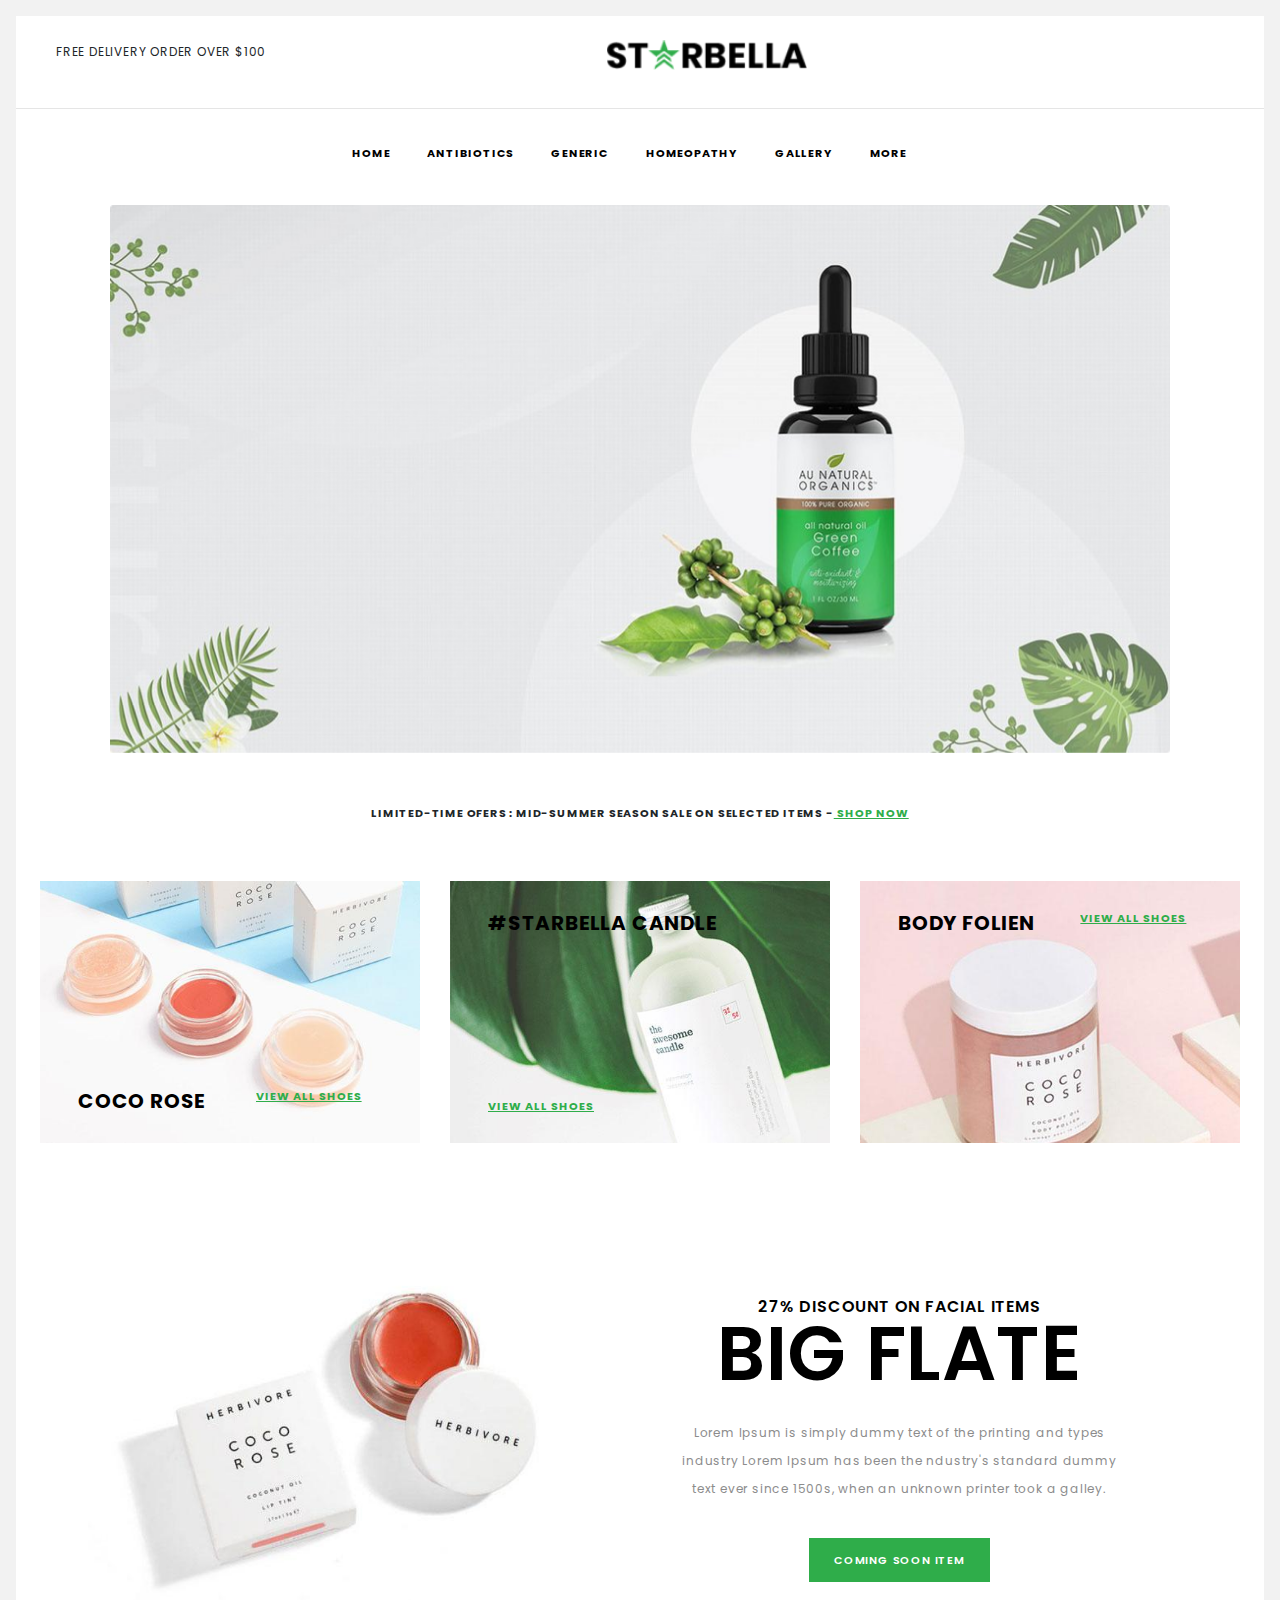
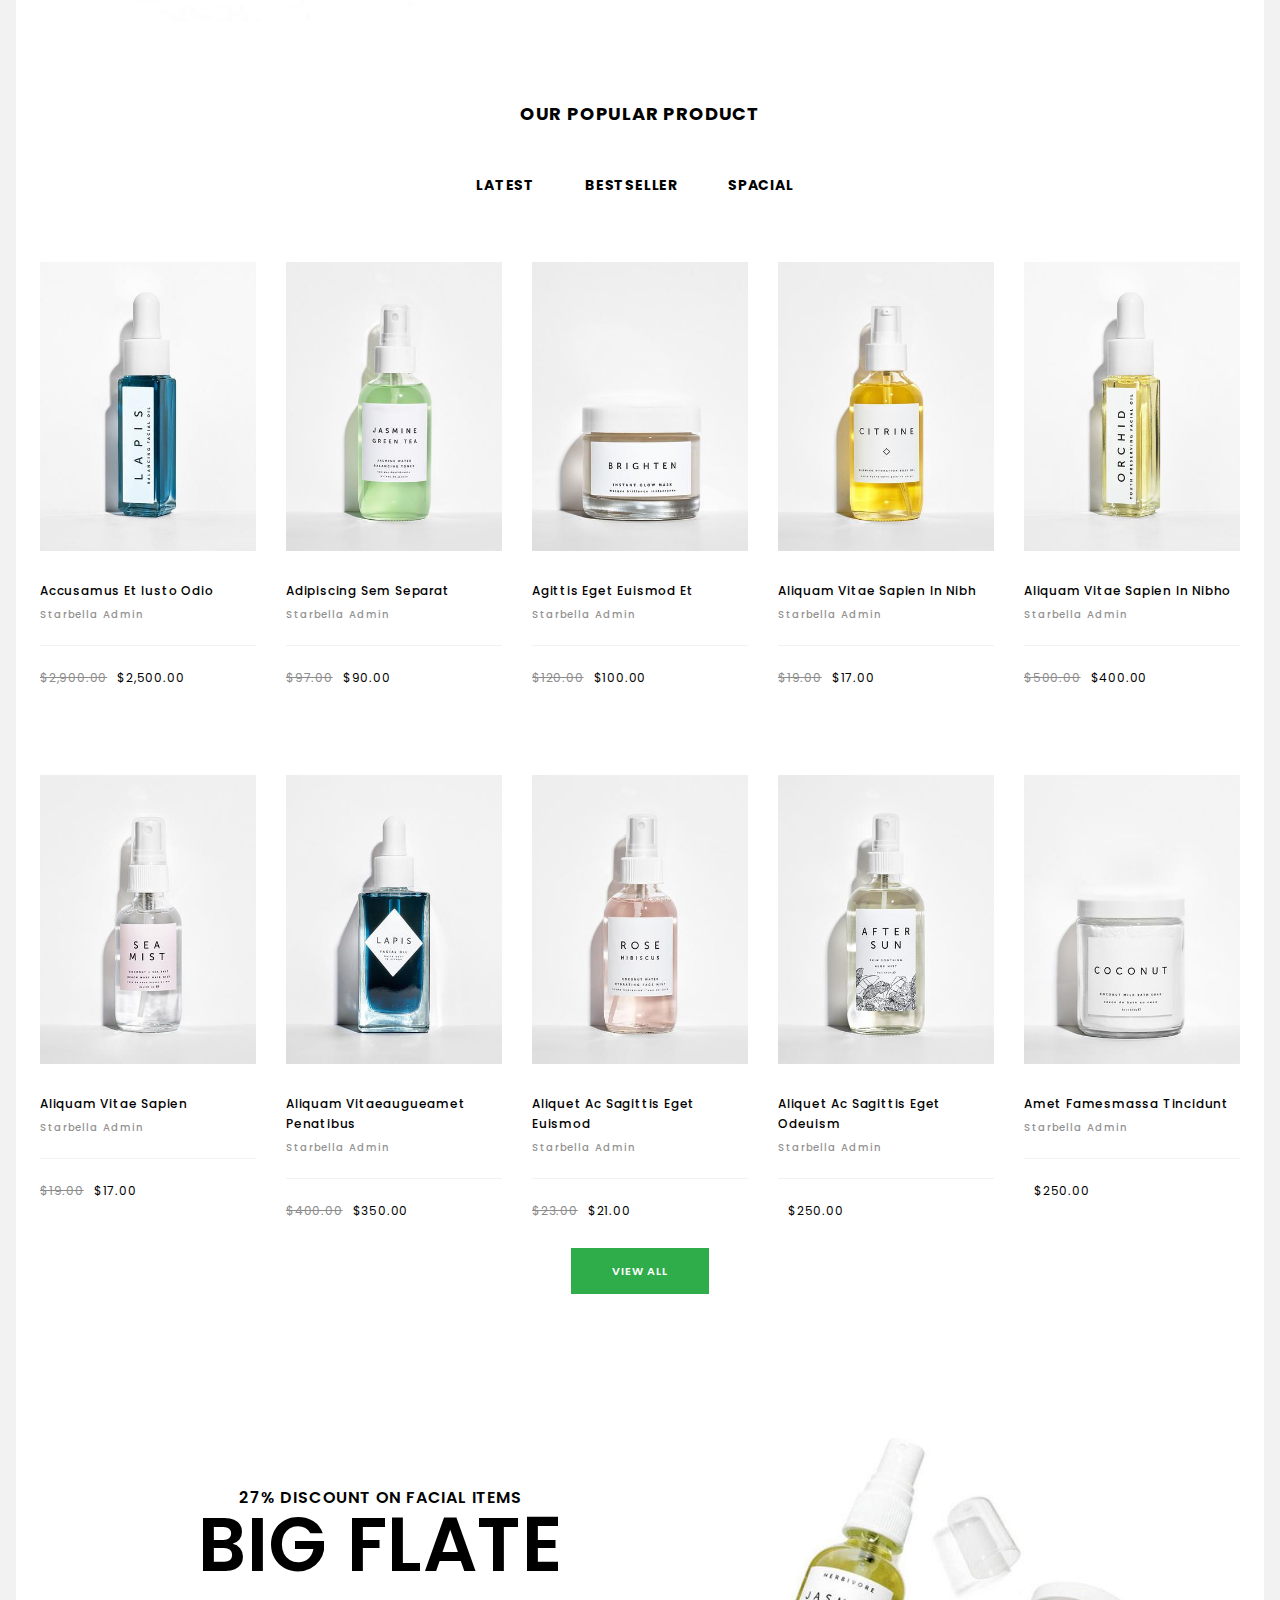
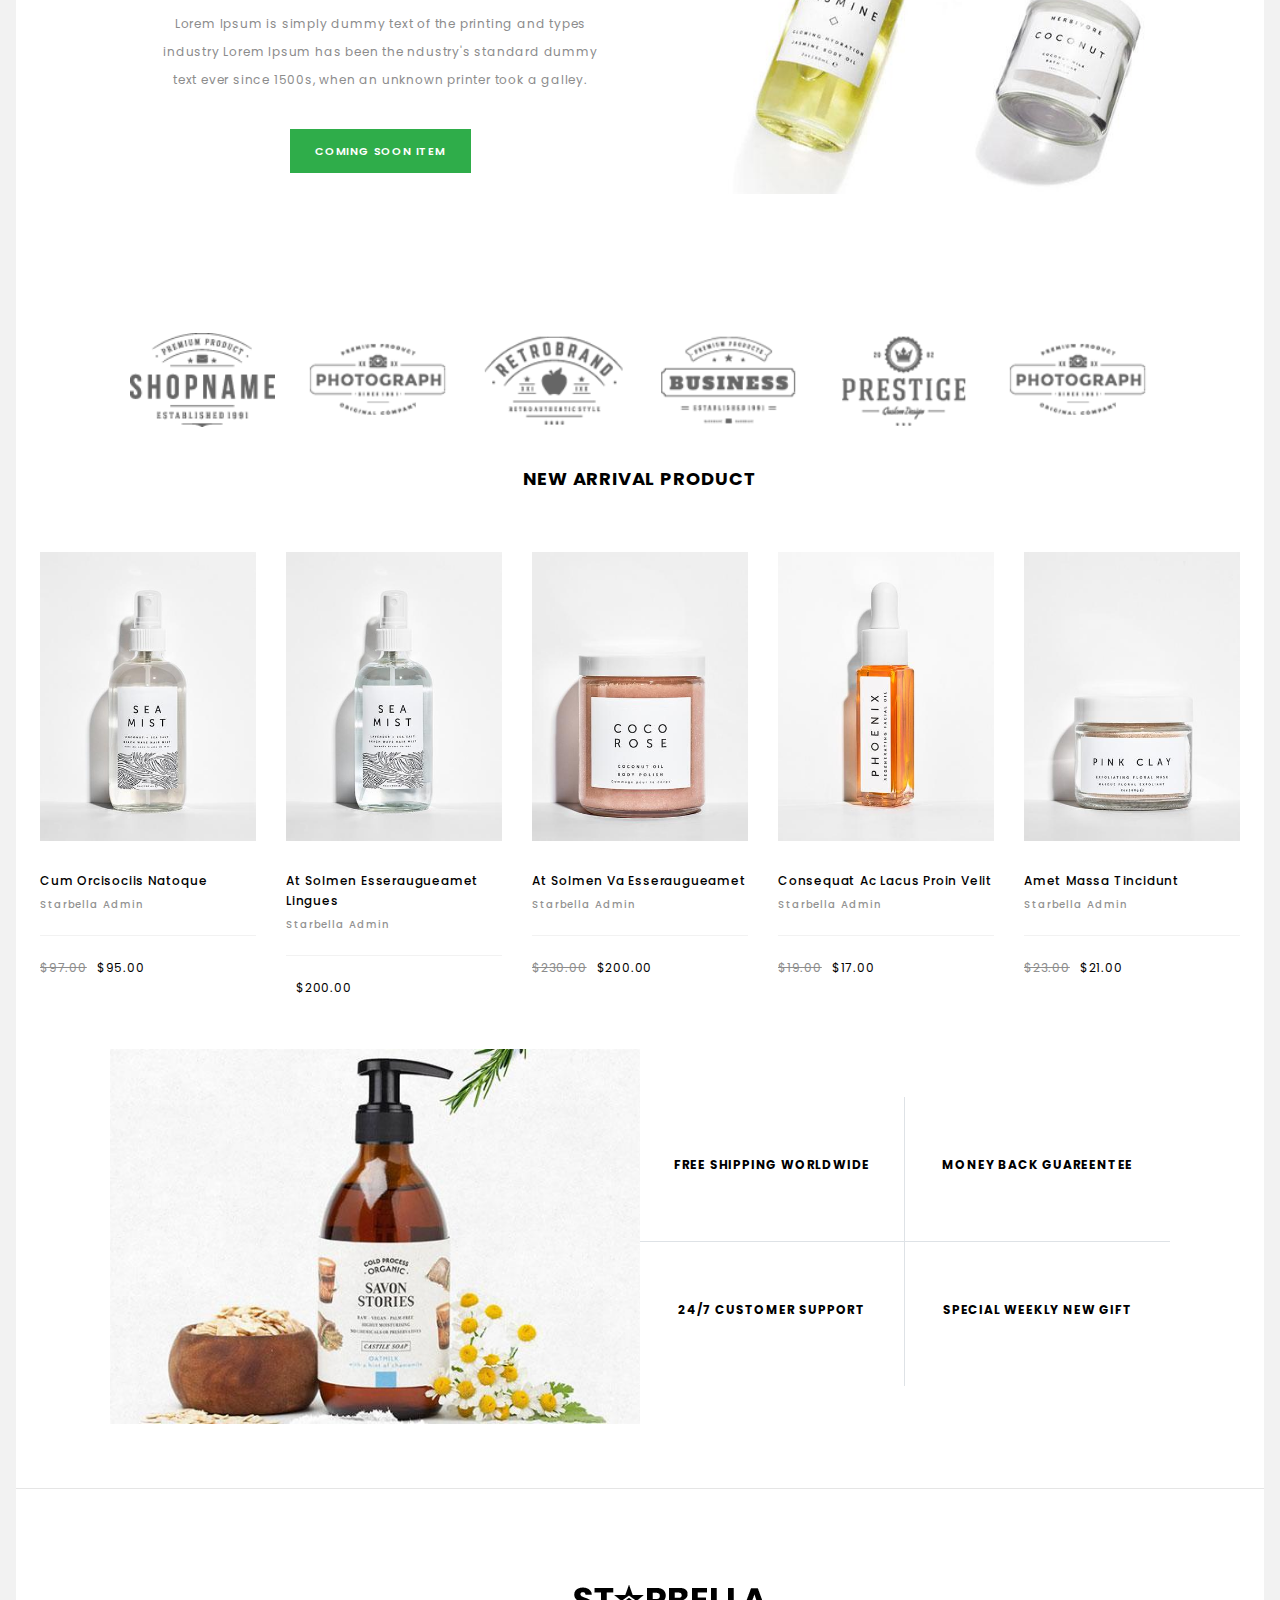
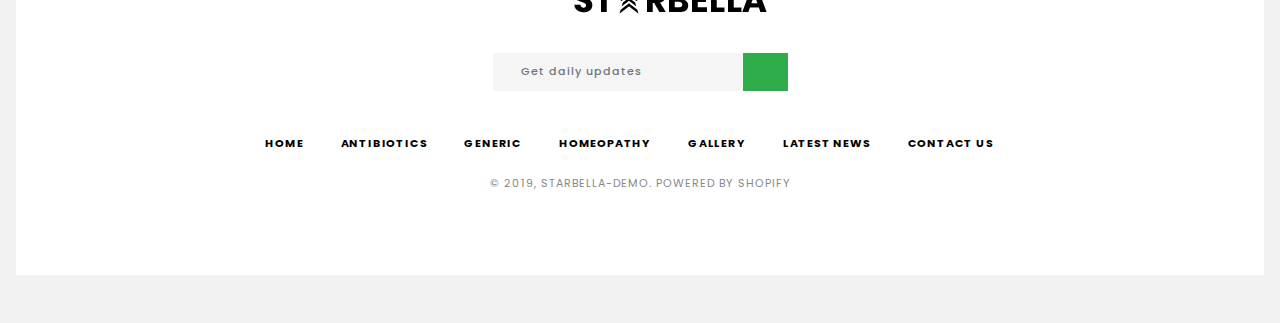
<file: index.html>
<!doctype html>
<html lang="en">
<head>
    <meta charset="UTF-8">
    <meta name="viewport" content="width=device-width, initial-scale=1.0">
    <title>Starbella</title>
    <link rel="stylesheet" href="assets/css/main.css">
    <link href="https://fonts.googleapis.com/css?family=Poppins:400,500,600,700,800" rel="stylesheet">
    <link rel="stylesheet" type="text/css" href="bootstrap/css/bootstrap.min.css"/>
    <link rel="stylesheet" href="https://stackpath.bootstrapcdn.com/bootstrap/4.2.1/css/bootstrap.min.css"
          integrity="sha384-GJzZqFGwb1QTTN6wy59ffF1BuGJpLSa9DkKMp0DgiMDm4iYMj70gZWKYbI706tWS" crossorigin="anonymous">
    <script src="https://code.jquery.com/jquery-3.3.1.slim.min.js"
            integrity="sha384-q8i/X+965DzO0rT7abK41JStQIAqVgRVzpbzo5smXKp4YfRvH+8abtTE1Pi6jizo"
            crossorigin="anonymous"></script>
    <script src="https://cdnjs.cloudflare.com/ajax/libs/popper.js/1.14.6/umd/popper.min.js"
            integrity="sha384-wHAiFfRlMFy6i5SRaxvfOCifBUQy1xHdJ/yoi7FRNXMRBu5WHdZYu1hA6ZOblgut"
            crossorigin="anonymous"></script>
    <script src="https://stackpath.bootstrapcdn.com/bootstrap/4.2.1/js/bootstrap.min.js"
            integrity="sha384-B0UglyR+jN6CkvvICOB2joaf5I4l3gm9GU6Hc1og6Ls7i6U/mkkaduKaBhlAXv9k"
            crossorigin="anonymous"></script>
    <link rel="stylesheet" href="https://use.fontawesome.com/releases/v5.6.3/css/all.css"
          integrity="sha384-UHRtZLI+pbxtHCWp1t77Bi1L4ZtiqrqD80Kn4Z8NTSRyMA2Fd33n5dQ8lWUE00s/" crossorigin="anonymous">
    <link rel="stylesheet" href="https://use.fontawesome.com/releases/v5.3.1/css/all.css"
          integrity="sha384-mzrmE5qonljUremFsqc01SB46JvROS7bZs3IO2EmfFsd15uHvIt+Y8vEf7N7fWAU" crossorigin="anonymous">
</head>
<body>
<main class="starbella">
    <div class="boxed  m-3">
        <header class="py-4 ">
            <div class="logo py-3  d-sm-none text-center"><a href="index.html"><img src="assets/img/logo_180x.png"
                                                                                    class="" alt=""></a></div>
            <hr class="d-sm-none">
            <div class="head px-4 d-flex justify-content-between">
                <div class="d-none d-lg-flex "><p class="mb-0"><i class="fas mr-3 fa-truck"></i>FREE DELIVERY
                    ORDER OVER $100
                </p></div>
                <div class="d-none d-sm-flex logo"><a href=""><img
                        src="assets/img/logo_180x.png" alt="">
                </a></div>
                <div class="navs">
                    <ul class="p-0 d-flex justify-content-end  ">
                        <button class="mx-0 text-left flex-grow-1 flex-sm-grow-0 px-0 pt-0 navbar-toggler" type="button"
                                data-toggle="collapse" data-target="#navbarNav"
                                aria-controls="navbarNav" aria-expanded="false" aria-label="Toggle navigation">
                            <span class="navbar-toggler-icon  text-dark"><i class="fas fa-bars"></i></span>
                        </button>
                        <li><a href=""><i class="fas fa-search"></i></a></li>
                        <li><a href="starbella-hesap.html"><i class="far fa-user"></i></a></li>
                        <li><a href="starbella-urun.html"><i class="fas fa-shopping-bag"></i></a></li>
                    </ul>
                </div>
            </div>
            <hr class="d-none d-sm-flex">
            <nav class="navbar navbar-expand-lg text-left text-lg-center">

                <div class="collapse d-lg-flex justify-content-center navbar-collapse" id="navbarNav">
                    <ul class="navbar-nav">
                        <li class="nav-item active">
                            <a class="nav-link" href="#">HOME <span class="sr-only">(current)</span></a>
                        </li>
                        <li class="nav-item">
                            <a class="nav-link" href="#">ANTIBIOTICS</a>
                        </li>
                        <li class="nav-item">
                            <a class="nav-link" href="#">GENERIC</a>
                        </li>
                        <li class="nav-item">
                            <a class="nav-link " href="#">HOMEOPATHY</a>
                        </li>
                        <li class="nav-item">
                            <a class="nav-link " href="#">GALLERY</a>
                        </li>
                        <li class="nav-item">
                            <a class="nav-link " href="#">MORE</a>
                        </li>
                    </ul>
                </div>
            </nav>
        </header>
        <div id="carouselExampleSlidesOnly" class="position-relative column-max carousel slide" data-ride="carousel">
            <div class="carousel-inner">
                <div class="carousel-item active">
                    <img class="d-block w-100" src="assets/img/slider.jpg" alt="First slide">
                </div>
                <div class="carousel-item">
                    <img class="d-block w-100" src="assets/img/slider.jpg" alt="Second slide">
                </div>
                <div class="prev position-absolute">
                    <a href="">
                        <div>P</div>
                        <div>R</div>
                        <div>E</div>
                        <div>V</div>
                    </a>
                </div>
                <div class="next position-absolute">
                    <a href="">
                        <div>N</div>
                        <div>E</div>
                        <div>X</div>
                        <div>T</div>
                    </a>
                </div>
            </div>

        </div>
        <section class="px-4">
            <div class="limited pb-5">
                <div class=" my-5 text-center">
                    <span>LIMITED-TIME OFERS : MID-SUMMER SEASON SALE ON SELECTED ITEMS -</span><a class="view" href="">
                    SHOP NOW</a>
                </div>
                <div class="row">
                    <div class="col-12 my-2 scale col-sm-6 col-lg-4">
                        <a href="starbella-more.html">
                            <img src="assets/img/col1.jpg" class="position-relative w-100" alt="">

                        </a>
                        <div class="w-100  d-flex position-absolute coco-rose">
                            <div class="coco flex-grow-1">COCO ROSE</div>
                            <div class="flex-grow-1"><a class="view" href="">VIEW ALL SHOES</a></div>
                        </div>
                    </div>
                    <div class="col-12 my-2 scale col-sm-6 col-lg-4">
                        <a href="">
                            <img src="assets/img/col2.jpg" class="w-100" alt="">
                        </a>
                        <div class="w-100   position-absolute starbella-candle">
                            <div class="coco ">#STARBELLA CANDLE</div>
                        </div>
                        <div class="candle flex-grow-1"><a class="view" href="">VIEW ALL SHOES</a></div>

                    </div>
                    <div class="col-12 my-2 col-sm-6 scale col-lg-4">
                        <a href="">
                            <img src="assets/img/col3.jpg" class="w-100" alt="">
                        </a>
                        <div class="w-100  d-flex position-absolute body-foilen">
                            <div class="coco flex-grow-1">BODY FOLIEN</div>
                            <div class="flex-grow-1"><a class="view" href="">VIEW ALL SHOES</a></div>
                        </div>
                    </div>
                </div>
            </div>
            <div class="big-flate  text-center row">
                <div class="col-12 my-lg-5 my-xl-0  col-md-6">
                    <div class="m-5">
                        <img src="assets/img/banner1.jpg" class="w-100" alt="">
                    </div>
                </div>
                <div class="col-12  col-md-6">
                    <div class="flate py-lg-5 my-lg-5 mr-lg-5 pr-lg-5">
                        <div class="discount">27% Discount On Facial Items</div>
                        <h2>BIG FLATE</h2>
                        <P>Lorem Ipsum is simply dummy text of the printing and types industry Lorem Ipsum has been the
                            ndustry's standard dummy text ever since 1500s, when an unknown printer took a galley.
                        </P>
                        <a href="">
                            <button>COMING SOON ITEM</button>
                        </a>
                    </div>
                </div>
            </div>
            <div class="products ">
                <div class="header"><h2 class="mb-0 pt-4 ">OUR POPULAR PRODUCT</h2></div>
                <div class="latest my-3 my-md-5 ">
                    <ul class="d-md-flex text-center justify-content-center  ">
                        <li><a href="">LATEST</a></li>
                        <li><a href="">BESTSELLER</a></li>
                        <li><a href="">SPACIAL</a></li>
                    </ul>
                </div>
                <div class="d-none d-lg-block">
                    <div class="row sales pt-3 pb-5 ">
                        <div class="col-6 col-sm-4 col-lg-3 col-xl product">
                            <div>
                                <a href="starbella-detail.html"> <img src="assets/img/pro1.jpg" class="w-100" alt="">
                                </a>
                                <div class="explain">
                                    <div class="explain-hover">
                                        <div>
                                            <a href="">Select Option</a> <span
                                                class="mx-2 d-none d-lg-inline-block">|</span> <a
                                                class="d-none d-lg-inline-block" href="">Quick View</a>
                                        </div>
                                    </div>
                                    <div class="review pt-2">
                                    <span class="d-flex">
                                        <i class="fas fa-star"></i>
                                        <i class="fas fa-star"></i>
                                        <i class="fas fa-star"></i>
                                        <i class="far fa-star"></i>
                                        <i class="far fa-star"></i>
                                    </span>
                                    </div>
                                    <div class="explain-1 ">
                                        <a href="">Accusamus et iusto odio</a>
                                        <div class="admin">Starbella Admin</div>
                                    </div>
                                    <div class="explain-2 ">
                                        <div class="d-flex">
                                            <div class="light-price">$2,900.00</div>
                                            <div class="dark-price">$2,500.00</div>
                                        </div>
                                    </div>
                                </div>
                            </div>
                        </div>
                        <div class="col-6 col-sm-4 col-lg-3 col-xl product">
                            <div>
                                <a href=""> <img src="assets/img/pro2.jpg" class="w-100" alt="">
                                </a>
                                <div class="explain">
                                    <div class="explain-hover">
                                        <div>
                                            <a href="">Select Option</a> <span
                                                class="mx-2 d-none d-lg-inline-block">|</span> <a
                                                class="d-none d-lg-inline-block" href="">Quick View</a>
                                        </div>
                                    </div>
                                    <div class="review pt-2">
                                    <span class="d-flex">
                                        <i class="fas fa-star"></i>
                                        <i class="fas fa-star"></i>
                                        <i class="fas fa-star"></i>
                                        <i class="far fa-star"></i>
                                        <i class="far fa-star"></i>
                                    </span>
                                    </div>
                                    <div class="explain-1 ">
                                        <a href="">Adipiscing sem separat</a>
                                        <div class="admin">Starbella Admin</div>
                                    </div>
                                    <div class="explain-2 ">
                                        <div class="d-flex">
                                            <div class="light-price">$97.00</div>
                                            <div class="dark-price">$90.00</div>
                                        </div>
                                    </div>
                                </div>
                            </div>
                        </div>
                        <div class="col-6 col-sm-4 col-lg-3 col-xl product">
                            <div>
                                <a href=""> <img src="assets/img/pro3.jpg" class="w-100" alt="">
                                </a>
                                <div class="explain">
                                    <div class="explain-hover">
                                        <div>
                                            <a href="">Select Option</a> <span
                                                class="mx-2 d-none d-lg-inline-block">|</span> <a
                                                class="d-none d-lg-inline-block" href="">Quick View</a>
                                        </div>
                                    </div>
                                    <div class="review pt-2">
                                    <span class="d-flex">
                                        <i class="fas fa-star"></i>
                                        <i class="fas fa-star"></i>
                                        <i class="fas fa-star"></i>
                                        <i class="far fa-star"></i>
                                        <i class="far fa-star"></i>
                                    </span>
                                    </div>
                                    <div class="explain-1 ">
                                        <a href="">agittis eget euismod et</a>
                                        <div class="admin">Starbella Admin</div>
                                    </div>
                                    <div class="explain-2 ">
                                        <div class="d-flex">
                                            <div class="light-price">$120.00</div>
                                            <div class="dark-price">$100.00</div>
                                        </div>
                                    </div>
                                </div>
                            </div>
                        </div>
                        <div class="col-6 col-sm-4 col-lg-3 col-xl product">
                            <div>
                                <a href=""> <img src="assets/img/pro4.jpg" class="w-100" alt="">
                                </a>
                                <div class="explain">
                                    <div class="explain-hover">
                                        <div>
                                            <a href="">Select Option</a> <span
                                                class="mx-2 d-none d-lg-inline-block">|</span> <a
                                                class="d-none d-lg-inline-block" href="">Quick View</a>
                                        </div>
                                    </div>
                                    <div class="review pt-2">
                                    <span class="d-flex">
                                        <i class="fas fa-star"></i>
                                        <i class="fas fa-star"></i>
                                        <i class="fas fa-star"></i>
                                        <i class="far fa-star"></i>
                                        <i class="far fa-star"></i>
                                    </span>
                                    </div>
                                    <div class="explain-1 ">
                                        <a href="">Aliquam vitae sapien in nibh</a>
                                        <div class="admin">Starbella Admin</div>
                                    </div>
                                    <div class="explain-2 ">
                                        <div class="d-flex">
                                            <div class="light-price">$19.00</div>
                                            <div class="dark-price">$17.00</div>
                                        </div>
                                    </div>
                                </div>
                            </div>
                        </div>
                        <div class="col-6 col-sm-4 col-lg-3 col-xl product">
                            <div>
                                <a href=""> <img src="assets/img/pro5.jpg" class="w-100" alt="">
                                </a>
                                <div class="explain">
                                    <div class="explain-hover">
                                        <div>
                                            <a href="">Select Option</a> <span
                                                class="mx-2 d-none d-lg-inline-block">|</span> <a
                                                class="d-none d-lg-inline-block" href="">Quick View</a>
                                        </div>
                                    </div>
                                    <div class="review pt-2">
                                    <span class="d-flex">
                                        <i class="fas fa-star"></i>
                                        <i class="fas fa-star"></i>
                                        <i class="fas fa-star"></i>
                                        <i class="far fa-star"></i>
                                        <i class="far fa-star"></i>
                                    </span>
                                    </div>
                                    <div class="explain-1 ">
                                        <a href="">Aliquam vitae sapien in nibho</a>
                                        <div class="admin">Starbella Admin</div>
                                    </div>
                                    <div class="explain-2 ">
                                        <div class="d-flex">
                                            <div class="light-price">$500.00</div>
                                            <div class="dark-price">$400.00</div>
                                        </div>
                                    </div>
                                </div>
                            </div>
                        </div>
                    </div>
                    <div class="row sales pt-3 pb-5 ">
                        <div class="col-6 col-sm-4 col-lg-3 col-xl product">
                            <div>
                                <a href=""> <img src="assets/img/pro6.jpg" class="w-100" alt="">
                                </a>
                                <div class="explain">
                                    <div class="explain-hover">
                                        <div>
                                            <a href="">Select Option</a> <span
                                                class="mx-2 d-none d-lg-inline-block">|</span> <a
                                                class="d-none d-lg-inline-block" href="">Quick View</a>
                                        </div>
                                    </div>
                                    <div class="review pt-2">
                                    <span class="d-flex">
                                        <i class="fas fa-star"></i>
                                        <i class="fas fa-star"></i>
                                        <i class="fas fa-star"></i>
                                        <i class="far fa-star"></i>
                                        <i class="far fa-star"></i>
                                    </span>
                                    </div>
                                    <div class="explain-1 ">
                                        <a href="">Aliquam vitae sapien</a>
                                        <div class="admin">Starbella Admin</div>
                                    </div>
                                    <div class="explain-2 ">
                                        <div class="d-flex">
                                            <div class="light-price">$19.00</div>
                                            <div class="dark-price">$17.00</div>
                                        </div>
                                    </div>
                                </div>
                            </div>
                        </div>
                        <div class="col-6 col-sm-4 col-lg-3 col-xl product">
                            <div>
                                <a href=""> <img src="assets/img/pro7.jpg" class="w-100" alt="">
                                </a>
                                <div class="explain">
                                    <div class="explain-hover">
                                        <div>
                                            <a href="">Select Option</a> <span
                                                class="mx-2 d-none d-lg-inline-block">|</span> <a
                                                class="d-none d-lg-inline-block" href="">Quick View</a>
                                        </div>
                                    </div>
                                    <div class="review pt-2">
                                    <span class="d-flex">
                                        <i class="fas fa-star"></i>
                                        <i class="fas fa-star"></i>
                                        <i class="fas fa-star"></i>
                                        <i class="far fa-star"></i>
                                        <i class="far fa-star"></i>
                                    </span>
                                    </div>
                                    <div class="explain-1 ">
                                        <a href="">Aliquam vitaeaugueamet penatibus</a>
                                        <div class="admin">Starbella Admin</div>
                                    </div>
                                    <div class="explain-2 ">
                                        <div class="d-flex">
                                            <div class="light-price">$400.00</div>
                                            <div class="dark-price">$350.00</div>
                                        </div>
                                    </div>
                                </div>
                            </div>
                        </div>
                        <div class="col-6 col-sm-4 col-lg-3 col-xl product">
                            <div>
                                <a href=""> <img src="assets/img/pro8.jpg" class="w-100" alt="">
                                </a>
                                <div class="explain">
                                    <div class="explain-hover">
                                        <div>
                                            <a href="">Select Option</a> <span
                                                class="mx-2 d-none d-lg-inline-block">|</span> <a
                                                class="d-none d-lg-inline-block" href="">Quick View</a>
                                        </div>
                                    </div>
                                    <div class="review pt-2">
                                    <span class="d-flex">
                                        <i class="fas fa-star"></i>
                                        <i class="fas fa-star"></i>
                                        <i class="fas fa-star"></i>
                                        <i class="far fa-star"></i>
                                        <i class="far fa-star"></i>
                                    </span>
                                    </div>
                                    <div class="explain-1 ">
                                        <a href="">Aliquet ac sagittis eget euismod</a>
                                        <div class="admin">Starbella Admin</div>
                                    </div>
                                    <div class="explain-2 ">
                                        <div class="d-flex">
                                            <div class="light-price">$23.00</div>
                                            <div class="dark-price">$21.00</div>
                                        </div>
                                    </div>
                                </div>
                            </div>
                        </div>
                        <div class="col-6 col-sm-4 col-lg-3 col-xl product">
                            <div>
                                <a href=""> <img src="assets/img/pro9.jpg" class="w-100" alt="">
                                </a>
                                <div class="explain">
                                    <div class="explain-hover">
                                        <div>
                                            <a href="">Select Option</a> <span
                                                class="mx-2 d-none d-lg-inline-block">|</span> <a
                                                class="d-none d-lg-inline-block" href="">Quick View</a>
                                        </div>
                                    </div>
                                    <div class="review pt-2">
                                    <span class="d-flex">
                                        <i class="fas fa-star"></i>
                                        <i class="fas fa-star"></i>
                                        <i class="fas fa-star"></i>
                                        <i class="far fa-star"></i>
                                        <i class="far fa-star"></i>
                                    </span>
                                    </div>
                                    <div class="explain-1 ">
                                        <a href="">Aliquet ac sagittis eget odeuism</a>
                                        <div class="admin">Starbella Admin</div>
                                    </div>
                                    <div class="explain-2 ">
                                        <div class="d-flex">
                                            <div class="dark-price">$250.00</div>
                                        </div>
                                    </div>
                                </div>
                            </div>
                        </div>
                        <div class="col-6 col-sm-4 col-lg-3 col-xl product">
                            <div>
                                <a href=""> <img src="assets/img/pro10.jpg" class="w-100" alt="">
                                </a>
                                <div class="explain">
                                    <div class="explain-hover">
                                        <div>
                                            <a href="">Select Option</a> <span
                                                class="mx-2 d-none d-lg-inline-block">|</span> <a
                                                class="d-none d-lg-inline-block" href="">Quick View</a>
                                        </div>
                                    </div>
                                    <div class="review pt-2">
                                    <span class="d-flex">
                                        <i class="fas fa-star"></i>
                                        <i class="fas fa-star"></i>
                                        <i class="fas fa-star"></i>
                                        <i class="far fa-star"></i>
                                        <i class="far fa-star"></i>
                                    </span>
                                    </div>
                                    <div class="explain-1 ">
                                        <a href="">Amet famesmassa tincidunt</a>
                                        <div class="admin">Starbella Admin</div>
                                    </div>
                                    <div class="explain-2 ">
                                        <div class="d-flex">

                                            <div class="dark-price">$250.00</div>
                                        </div>
                                    </div>
                                </div>
                            </div>
                        </div>
                        <div class="col-12 pt-4 text-center">
                            <a href="">
                                <button class=" border-0"> VIEW ALL</button>
                            </a>
                        </div>
                    </div>
                </div>
                <div class="d-lg-none">
                    <div class="row sales pt-3 pb-5 ">
                        <div class="col-6 col-sm-4 col-lg-3 col-xl product">
                            <div>
                                <a href="starbella-detail.html"> <img src="assets/img/pro1.jpg" class="w-100" alt="">
                                </a>
                                <div class="explain">
                                    <div class="explain-hover">
                                        <div>
                                            <a href="">Select Option</a> <span
                                                class="mx-2 d-none d-lg-inline-block">|</span> <a
                                                class="d-none d-lg-inline-block" href="">Quick View</a>
                                        </div>
                                    </div>
                                    <div class="review pt-2">
                                    <span class="d-flex">
                                        <i class="fas fa-star"></i>
                                        <i class="fas fa-star"></i>
                                        <i class="fas fa-star"></i>
                                        <i class="far fa-star"></i>
                                        <i class="far fa-star"></i>
                                    </span>
                                    </div>
                                    <div class="explain-1 ">
                                        <a href="">Accusamus et iusto odio</a>
                                        <div class="admin">Starbella Admin</div>
                                    </div>
                                    <div class="explain-2 ">
                                        <div class="d-flex">
                                            <div class="light-price">$2,900.00</div>
                                            <div class="dark-price">$2,500.00</div>
                                        </div>
                                    </div>
                                </div>
                            </div>
                        </div>
                        <div class="col-6 col-sm-4 col-lg-3 col-xl product">
                            <div>
                                <a href=""> <img src="assets/img/pro2.jpg" class="w-100" alt="">
                                </a>
                                <div class="explain">
                                    <div class="explain-hover">
                                        <div>
                                            <a href="">Select Option</a> <span
                                                class="mx-2 d-none d-lg-inline-block">|</span> <a
                                                class="d-none d-lg-inline-block" href="">Quick View</a>
                                        </div>
                                    </div>
                                    <div class="review pt-2">
                                    <span class="d-flex">
                                        <i class="fas fa-star"></i>
                                        <i class="fas fa-star"></i>
                                        <i class="fas fa-star"></i>
                                        <i class="far fa-star"></i>
                                        <i class="far fa-star"></i>
                                    </span>
                                    </div>
                                    <div class="explain-1 ">
                                        <a href="">Adipiscing sem separat</a>
                                        <div class="admin">Starbella Admin</div>
                                    </div>
                                    <div class="explain-2 ">
                                        <div class="d-flex">
                                            <div class="light-price">$97.00</div>
                                            <div class="dark-price">$90.00</div>
                                        </div>
                                    </div>
                                </div>
                            </div>
                        </div>
                        <div class="col-6 col-sm-4 col-lg-3 col-xl product">
                            <div>
                                <a href=""> <img src="assets/img/pro3.jpg" class="w-100" alt="">
                                </a>
                                <div class="explain">
                                    <div class="explain-hover">
                                        <div>
                                            <a href="">Select Option</a> <span
                                                class="mx-2 d-none d-lg-inline-block">|</span> <a
                                                class="d-none d-lg-inline-block" href="">Quick View</a>
                                        </div>
                                    </div>
                                    <div class="review pt-2">
                                    <span class="d-flex">
                                        <i class="fas fa-star"></i>
                                        <i class="fas fa-star"></i>
                                        <i class="fas fa-star"></i>
                                        <i class="far fa-star"></i>
                                        <i class="far fa-star"></i>
                                    </span>
                                    </div>
                                    <div class="explain-1 ">
                                        <a href="">agittis eget euismod et</a>
                                        <div class="admin">Starbella Admin</div>
                                    </div>
                                    <div class="explain-2 ">
                                        <div class="d-flex">
                                            <div class="light-price">$120.00</div>
                                            <div class="dark-price">$100.00</div>
                                        </div>
                                    </div>
                                </div>
                            </div>
                        </div>
                        <div class="col-6 col-sm-4 col-lg-3 col-xl product">
                            <div>
                                <a href=""> <img src="assets/img/pro4.jpg" class="w-100" alt="">
                                </a>
                                <div class="explain">
                                    <div class="explain-hover">
                                        <div>
                                            <a href="">Select Option</a> <span
                                                class="mx-2 d-none d-lg-inline-block">|</span> <a
                                                class="d-none d-lg-inline-block" href="">Quick View</a>
                                        </div>
                                    </div>
                                    <div class="review pt-2">
                                    <span class="d-flex">
                                        <i class="fas fa-star"></i>
                                        <i class="fas fa-star"></i>
                                        <i class="fas fa-star"></i>
                                        <i class="far fa-star"></i>
                                        <i class="far fa-star"></i>
                                    </span>
                                    </div>
                                    <div class="explain-1 ">
                                        <a href="">Aliquam vitae sapien in nibh</a>
                                        <div class="admin">Starbella Admin</div>
                                    </div>
                                    <div class="explain-2 ">
                                        <div class="d-flex">
                                            <div class="light-price">$19.00</div>
                                            <div class="dark-price">$17.00</div>
                                        </div>
                                    </div>
                                </div>
                            </div>
                        </div>
                        <div class="col-6 col-sm-4 col-lg-3 col-xl product">
                            <div>
                                <a href=""> <img src="assets/img/pro5.jpg" class="w-100" alt="">
                                </a>
                                <div class="explain">
                                    <div class="explain-hover">
                                        <div>
                                            <a href="">Select Option</a> <span
                                                class="mx-2 d-none d-lg-inline-block">|</span> <a
                                                class="d-none d-lg-inline-block" href="">Quick View</a>
                                        </div>
                                    </div>
                                    <div class="review pt-2">
                                    <span class="d-flex">
                                        <i class="fas fa-star"></i>
                                        <i class="fas fa-star"></i>
                                        <i class="fas fa-star"></i>
                                        <i class="far fa-star"></i>
                                        <i class="far fa-star"></i>
                                    </span>
                                    </div>
                                    <div class="explain-1 ">
                                        <a href="">Aliquam vitae sapien in nibho</a>
                                        <div class="admin">Starbella Admin</div>
                                    </div>
                                    <div class="explain-2 ">
                                        <div class="d-flex">
                                            <div class="light-price">$500.00</div>
                                            <div class="dark-price">$400.00</div>
                                        </div>
                                    </div>
                                </div>
                            </div>
                        </div>
                        <div class="col-6 col-sm-4 col-lg-3 col-xl product">
                            <div>
                                <a href=""> <img src="assets/img/pro6.jpg" class="w-100" alt="">
                                </a>
                                <div class="explain">
                                    <div class="explain-hover">
                                        <div>
                                            <a href="">Select Option</a> <span
                                                class="mx-2 d-none d-lg-inline-block">|</span> <a
                                                class="d-none d-lg-inline-block" href="">Quick View</a>
                                        </div>
                                    </div>
                                    <div class="review pt-2">
                                    <span class="d-flex">
                                        <i class="fas fa-star"></i>
                                        <i class="fas fa-star"></i>
                                        <i class="fas fa-star"></i>
                                        <i class="far fa-star"></i>
                                        <i class="far fa-star"></i>
                                    </span>
                                    </div>
                                    <div class="explain-1 ">
                                        <a href="">Aliquam vitae sapien</a>
                                        <div class="admin">Starbella Admin</div>
                                    </div>
                                    <div class="explain-2 ">
                                        <div class="d-flex">
                                            <div class="light-price">$19.00</div>
                                            <div class="dark-price">$17.00</div>
                                        </div>
                                    </div>
                                </div>
                            </div>
                        </div>
                        <div class="col-6 col-sm-4 col-lg-3 col-xl product">
                            <div>
                                <a href=""> <img src="assets/img/pro7.jpg" class="w-100" alt="">
                                </a>
                                <div class="explain">
                                    <div class="explain-hover">
                                        <div>
                                            <a href="">Select Option</a> <span
                                                class="mx-2 d-none d-lg-inline-block">|</span> <a
                                                class="d-none d-lg-inline-block" href="">Quick View</a>
                                        </div>
                                    </div>
                                    <div class="review pt-2">
                                    <span class="d-flex">
                                        <i class="fas fa-star"></i>
                                        <i class="fas fa-star"></i>
                                        <i class="fas fa-star"></i>
                                        <i class="far fa-star"></i>
                                        <i class="far fa-star"></i>
                                    </span>
                                    </div>
                                    <div class="explain-1 ">
                                        <a href="">Aliquam vitaeaugueamet penatibus</a>
                                        <div class="admin">Starbella Admin</div>
                                    </div>
                                    <div class="explain-2 ">
                                        <div class="d-flex">
                                            <div class="light-price">$400.00</div>
                                            <div class="dark-price">$350.00</div>
                                        </div>
                                    </div>
                                </div>
                            </div>
                        </div>
                        <div class="col-6 col-sm-4 col-lg-3 col-xl product">
                            <div>
                                <a href=""> <img src="assets/img/pro8.jpg" class="w-100" alt="">
                                </a>
                                <div class="explain">
                                    <div class="explain-hover">
                                        <div>
                                            <a href="">Select Option</a> <span
                                                class="mx-2 d-none d-lg-inline-block">|</span> <a
                                                class="d-none d-lg-inline-block" href="">Quick View</a>
                                        </div>
                                    </div>
                                    <div class="review pt-2">
                                    <span class="d-flex">
                                        <i class="fas fa-star"></i>
                                        <i class="fas fa-star"></i>
                                        <i class="fas fa-star"></i>
                                        <i class="far fa-star"></i>
                                        <i class="far fa-star"></i>
                                    </span>
                                    </div>
                                    <div class="explain-1 ">
                                        <a href="">Aliquet ac sagittis eget euismod</a>
                                        <div class="admin">Starbella Admin</div>
                                    </div>
                                    <div class="explain-2 ">
                                        <div class="d-flex">
                                            <div class="light-price">$23.00</div>
                                            <div class="dark-price">$21.00</div>
                                        </div>
                                    </div>
                                </div>
                            </div>
                        </div>
                        <div class="col-6 col-sm-4 col-lg-3 col-xl product">
                            <div>
                                <a href=""> <img src="assets/img/pro9.jpg" class="w-100" alt="">
                                </a>
                                <div class="explain">
                                    <div class="explain-hover">
                                        <div>
                                            <a href="">Select Option</a> <span
                                                class="mx-2 d-none d-lg-inline-block">|</span> <a
                                                class="d-none d-lg-inline-block" href="">Quick View</a>
                                        </div>
                                    </div>
                                    <div class="review pt-2">
                                    <span class="d-flex">
                                        <i class="fas fa-star"></i>
                                        <i class="fas fa-star"></i>
                                        <i class="fas fa-star"></i>
                                        <i class="far fa-star"></i>
                                        <i class="far fa-star"></i>
                                    </span>
                                    </div>
                                    <div class="explain-1 ">
                                        <a href="">Aliquet ac sagittis eget odeuism</a>
                                        <div class="admin">Starbella Admin</div>
                                    </div>
                                    <div class="explain-2 ">
                                        <div class="d-flex">
                                            <div class="dark-price">$250.00</div>
                                        </div>
                                    </div>
                                </div>
                            </div>
                        </div>
                        <div class="col-6 col-sm-4 col-lg-3 col-xl product">
                            <div>
                                <a href=""> <img src="assets/img/pro10.jpg" class="w-100" alt="">
                                </a>
                                <div class="explain">
                                    <div class="explain-hover">
                                        <div>
                                            <a href="">Select Option</a> <span
                                                class="mx-2 d-none d-lg-inline-block">|</span> <a
                                                class="d-none d-lg-inline-block" href="">Quick View</a>
                                        </div>
                                    </div>
                                    <div class="review pt-2">
                                    <span class="d-flex">
                                        <i class="fas fa-star"></i>
                                        <i class="fas fa-star"></i>
                                        <i class="fas fa-star"></i>
                                        <i class="far fa-star"></i>
                                        <i class="far fa-star"></i>
                                    </span>
                                    </div>
                                    <div class="explain-1 ">
                                        <a href="">Amet famesmassa tincidunt</a>
                                        <div class="admin">Starbella Admin</div>
                                    </div>
                                    <div class="explain-2 ">
                                        <div class="d-flex">

                                            <div class="dark-price">$250.00</div>
                                        </div>
                                    </div>
                                </div>
                            </div>
                        </div>
                        <div class="col-12 pt-4 text-center">
                            <a href="">
                                <button class=" border-0"> VIEW ALL</button>
                            </a>
                        </div>
                    </div>
                </div>
            </div>
            <div class="big-flate py-5 d-none d-lg-flex text-center row">
                <div class="col-12  col-md-6">
                    <div class="flate py-lg-5 my-lg-5 ml-lg-5 pl-lg-5">
                        <div class="discount">27% Discount On Facial Items</div>
                        <h2>BIG FLATE</h2>
                        <P>Lorem Ipsum is simply dummy text of the printing and types industry Lorem Ipsum has been the
                            ndustry's standard dummy text ever since 1500s, when an unknown printer took a galley.
                        </P>
                        <a href="">
                            <button>COMING SOON ITEM</button>
                        </a>
                    </div>
                </div>
                <div class="col-12 my-lg-5 my-xl-0  col-md-6">
                    <div class="m-5">
                        <img src="assets/img/banner-2.jpg" class="w-100" alt="">
                    </div>
                </div>
            </div>
            <div class="big-flate pb-5 d-lg-none text-center row">
                <div class="col-12 my-lg-5 my-xl-0  col-md-6">
                    <div class="m-5">
                        <img src="assets/img/banner-2.jpg" class="w-100" alt="">
                    </div>
                </div>
                <div class="col-12  col-md-6">
                    <div class="flate py-lg-5 my-lg-5 ml-lg-5 pl-lg-5">
                        <div class="discount">27% Discount On Facial Items</div>
                        <h2>BIG FLATE</h2>
                        <P>Lorem Ipsum is simply dummy text of the printing and types industry Lorem Ipsum has been the
                            ndustry's standard dummy text ever since 1500s, when an unknown printer took a galley.
                        </P>
                        <a href="">
                            <button>COMING SOON ITEM</button>
                        </a>
                    </div>
                </div>
            </div>
            <div class="logos py-3 column-max">
                <div class="row">
                    <div class="col-6 col-sm-4 col-md-3 col-lg-2">
                        <img src="assets/img/logos.png" class="w-100" alt="">
                    </div>
                    <div class="col-6 col-sm-4 col-md-3 col-lg-2">
                        <img src="assets/img/logos2.png" class="w-100" alt="">
                    </div>
                    <div class="col-2 d-none col-md-3 d-sm-flex col-sm-4 col-lg-2 ">
                        <img src="assets/img/logos3.png" class="w-100" alt="">
                    </div>
                    <div class="col-2 d-none col-md-3 col-lg-2 d-md-flex">
                        <img src="assets/img/logos4.png" class="w-100" alt="">
                    </div>
                    <div class="col-2 d-none d-lg-flex">
                        <img src="assets/img/logos5.png" class="w-100" alt="">
                    </div>
                    <div class="col-2 d-none d-lg-flex">
                        <img src="assets/img/logos6.png" class="w-100" alt="">
                    </div>
                </div>
            </div>
            <div class="products ">
                <div class="header"><h2 class=" pt-4 ">NEW ARRIVAL PRODUCT
                </h2></div>

                <div class="row sales pt-3 pb-5 ">
                    <div class="col-6 col-sm-4 col-lg-3 col-xl product">
                        <div>
                            <a href=""> <img src="assets/img/new1.jpg" class="w-100" alt="">
                            </a>
                            <div class="explain">
                                <div class="explain-hover">
                                    <div>
                                        <a href="">Select Option</a> <span
                                            class="mx-2 d-none d-lg-inline-block">|</span> <a
                                            class="d-none d-lg-inline-block" href="">Quick View</a>
                                    </div>
                                </div>
                                <div class="review pt-2">
                                    <span class="d-flex">
                                        <i class="fas fa-star"></i>
                                        <i class="fas fa-star"></i>
                                        <i class="fas fa-star"></i>
                                        <i class="far fa-star"></i>
                                        <i class="far fa-star"></i>
                                    </span>
                                </div>
                                <div class="explain-1 ">
                                    <a href="">Cum orcisociis natoque</a>
                                    <div class="admin">Starbella Admin</div>
                                </div>
                                <div class="explain-2 ">
                                    <div class="d-flex">
                                        <div class="light-price">$97.00</div>
                                        <div class="dark-price">$95.00</div>
                                    </div>
                                </div>
                            </div>
                        </div>
                    </div>
                    <div class="col-6 col-sm-4 col-lg-3 col-xl product">
                        <div>
                            <a href=""> <img src="assets/img/new2.jpg" class="w-100" alt="">
                            </a>
                            <div class="explain">
                                <div class="explain-hover">
                                    <div>
                                        <a href="">Select Option</a> <span
                                            class="mx-2 d-none d-lg-inline-block">|</span> <a
                                            class="d-none d-lg-inline-block" href="">Quick View</a>
                                    </div>
                                </div>
                                <div class="review pt-2">
                                    <span class="d-flex">
                                        <i class="fas fa-star"></i>
                                        <i class="fas fa-star"></i>
                                        <i class="fas fa-star"></i>
                                        <i class="far fa-star"></i>
                                        <i class="far fa-star"></i>
                                    </span>
                                </div>
                                <div class="explain-1 ">
                                    <a href="">At solmen esseraugueamet lingues</a>
                                    <div class="admin">Starbella Admin</div>
                                </div>
                                <div class="explain-2 ">
                                    <div class="d-flex">
                                        <div class="dark-price">$200.00</div>
                                    </div>
                                </div>
                            </div>
                        </div>
                    </div>
                    <div class="col-6 col-sm-4 col-lg-3 col-xl product">
                        <div>
                            <a href=""> <img src="assets/img/new3.jpg" class="w-100" alt="">
                            </a>
                            <div class="explain">
                                <div class="explain-hover">
                                    <div>
                                        <a href="">Select Option</a> <span
                                            class="mx-2 d-none d-lg-inline-block">|</span> <a
                                            class="d-none d-lg-inline-block" href="">Quick View</a>
                                    </div>
                                </div>
                                <div class="review pt-2">
                                    <span class="d-flex">
                                        <i class="fas fa-star"></i>
                                        <i class="fas fa-star"></i>
                                        <i class="fas fa-star"></i>
                                        <i class="far fa-star"></i>
                                        <i class="far fa-star"></i>
                                    </span>
                                </div>
                                <div class="explain-1 ">
                                    <a href="">At solmen va esseraugueamet</a>
                                    <div class="admin">Starbella Admin</div>
                                </div>
                                <div class="explain-2 ">
                                    <div class="d-flex">
                                        <div class="light-price">$230.00</div>
                                        <div class="dark-price">$200.00</div>
                                    </div>
                                </div>
                            </div>
                        </div>
                    </div>
                    <div class="col-6 col-sm-4 col-lg-3 col-xl product">
                        <div>
                            <a href=""> <img src="assets/img/new4.jpg" class="w-100" alt="">
                            </a>
                            <div class="explain">
                                <div class="explain-hover">
                                    <div>
                                        <a href="">Select Option</a> <span
                                            class="mx-2 d-none d-lg-inline-block">|</span> <a
                                            class="d-none d-lg-inline-block" href="">Quick View</a>
                                    </div>
                                </div>
                                <div class="review pt-2">
                                    <span class="d-flex">
                                        <i class="fas fa-star"></i>
                                        <i class="fas fa-star"></i>
                                        <i class="fas fa-star"></i>
                                        <i class="far fa-star"></i>
                                        <i class="far fa-star"></i>
                                    </span>
                                </div>
                                <div class="explain-1 ">
                                    <a href="">Consequat ac lacus proin velit</a>
                                    <div class="admin">Starbella Admin</div>
                                </div>
                                <div class="explain-2 ">
                                    <div class="d-flex">
                                        <div class="light-price">$19.00</div>
                                        <div class="dark-price">$17.00</div>
                                    </div>
                                </div>
                            </div>
                        </div>
                    </div>
                    <div class="col-6 col-sm-4 col-lg-3 col-xl product">
                        <div>
                            <a href=""> <img src="assets/img/new5.jpg   " class="w-100" alt="">
                            </a>
                            <div class="explain">
                                <div class="explain-hover">
                                    <div>
                                        <a href="">Select Option</a> <span
                                            class="mx-2 d-none d-lg-inline-block">|</span> <a
                                            class="d-none d-lg-inline-block" href="">Quick View</a>
                                    </div>
                                </div>
                                <div class="review pt-2">
                                    <span class="d-flex">
                                        <i class="fas fa-star"></i>
                                        <i class="fas fa-star"></i>
                                        <i class="fas fa-star"></i>
                                        <i class="far fa-star"></i>
                                        <i class="far fa-star"></i>
                                    </span>
                                </div>
                                <div class="explain-1 ">
                                    <a href="">Amet massa tincidunt</a>
                                    <div class="admin">Starbella Admin</div>
                                </div>
                                <div class="explain-2 ">
                                    <div class="d-flex">
                                        <div class="light-price">$23.00</div>
                                        <div class="dark-price">$21.00</div>
                                    </div>
                                </div>
                            </div>
                        </div>
                    </div>
                </div>

            </div>

        </section>
        <aside class="pb-5">
            <div class="row column-max">
                <div class="col-12 col-lg-6 px-0">
                    <div>
                        <img src="assets/img/banner-big.jpg" class="w-100" alt="">
                    </div>
                </div>
                <div class="col-12 col-lg-6">
                    <div class="row pt-lg-5 ">
                        <div class="col-12 border-right border-bottom bord  text-center col-sm-6">
                            <div class="py-5">
                                <div><i class="fas fa-ship"></i></div>
                                <div class="pt-2"><p>FREE SHIPPING WORLDWIDE
                                </p></div>
                            </div>
                        </div>
                        <div class="col-12 border-bottom bord py-5 text-center col-sm-6">
                            <div>
                                <div><i class="fas fa-piggy-bank"></i></div>
                                <div class="pt-2">
                                    <p>MONEY BACK GUAREENTEE
                                    </p></div>
                            </div>
                        </div>
                        <div class="col-12 border-right bord bord-2  text-center col-sm-6">
                            <div class="py-5">
                                <div><i class="fas fa-headset"></i></div>
                                <div class="pt-2">
                                    <p>24/7 CUSTOMER SUPPORT
                                    </p>
                                </div>
                            </div>
                        </div>
                        <div class="col-12 bord  text-center col-sm-6">
                            <div class="py-5">
                                <div>
                                    <i class="fas fa-gift"></i>
                                </div>
                                <div class="pt-2">
                                    <p>SPECIAL WEEKLY NEW GIFT
                                    </p>
                                </div>
                            </div>
                        </div>
                    </div>
                </div>
            </div>
        </aside>
        <hr>
        <footer class="px-4 my-5 py-md-5">
            <div class="footer-top text-center justify-content-between d-md-flex">
                <div class="social">
                    <ul class="pl-0 justify-content-center justify-content-md-start  d-flex">
                        <li><a href=""><i class="fab fa-facebook"></i></a></li>
                        <li><a href=""><i class="fab fa-twitter"></i></a></li>
                        <li><a href=""><i class="fab fa-pinterest"></i></a></li>
                        <li><a href=""><i class="fab fa-instagram"></i></a></li>
                        <li><a href=""><i class="fab fa-tumblr"></i></a></li>
                        <li><a href=""><i class="fab fa-youtube"></i></a></li>
                    </ul>
                </div>
                <div class="logo">
                    <img src="assets/img/footer-logo_medium.png" alt="">
                </div>
                <div class="payment pt-4 pt-md-0">
                    <ul class="pl-0 justify-content-center justify-content-md-end d-flex">
                        <li><a href=""><i class="fab fa-cc-visa"></i></a></li>
                        <li><a href=""><i class="fab fa-cc-mastercard"></i></a></li>
                        <li><a href=""><i class="fab fa-cc-amex"></i></a></li>
                        <li><a href=""><i class="fab fa-paypal"></i></a></li>
                        <li><a href=""><i class="fab fa-cc-diners-club"></i></a></li>
                        <li><a href=""><i class="fab fa-cc-discover"></i></a></li>
                    </ul>
                </div>
            </div>
            <div class="footer-center  py-4 justify-content-center d-flex">
                <input type="text" class="form-control" placeholder="Get daily updates"><span><i class="fas fa-paper-plane"></i></span>
            </div>
            <div class="d-none d-lg-flex justify-content-center footer-bottom">
                <nav class="navbar navbar-expand-lg text-left text-lg-center">

                    <div class="collapse d-lg-flex justify-content-center navbar-collapse" id="">
                        <ul class="navbar-nav">
                            <li class="nav-item active">
                                <a class="nav-link" href="#">HOME <span class="sr-only">(current)</span></a>
                            </li>
                            <li class="nav-item">
                                <a class="nav-link" href="#">ANTIBIOTICS</a>
                            </li>
                            <li class="nav-item">
                                <a class="nav-link" href="#">GENERIC</a>
                            </li>
                            <li class="nav-item">
                                <a class="nav-link " href="#">HOMEOPATHY</a>
                            </li>
                            <li class="nav-item">
                                <a class="nav-link " href="#">GALLERY</a>
                            </li>
                            <li class="nav-item">
                                <a class="nav-link " href="#">LATEST NEWS</a>
                            </li>
                            <li class="nav-item">
                                <a class="nav-link " href="#">CONTACT US</a>
                            </li>
                        </ul>
                    </div>
                </nav>
            </div>
            <div class="pb-3 text-center footer-finish">
                <p>© 2019, <a href="">STARBELLA-DEMO</a>. <a href="">POWERED BY SHOPIFY</a></p>
            </div>
        </footer>
    </div>
</main>
</body>
</html>
</file>
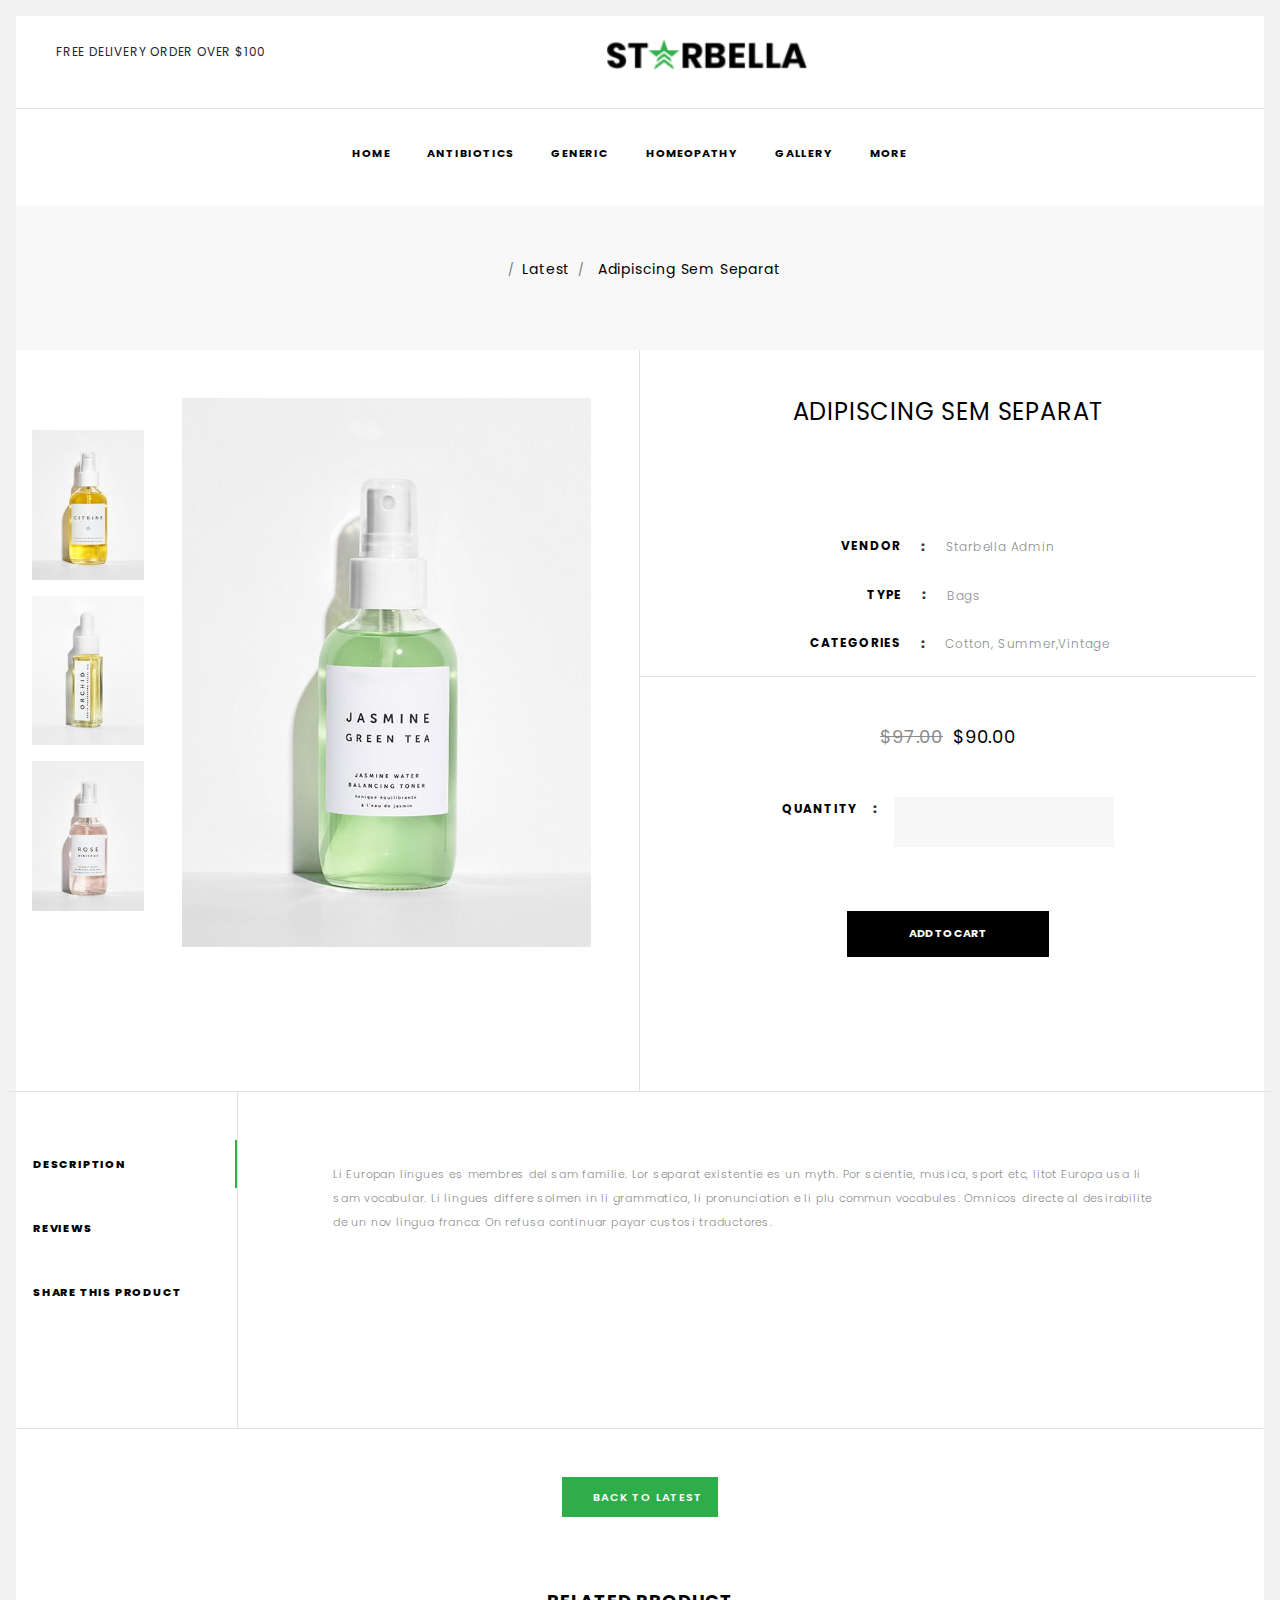
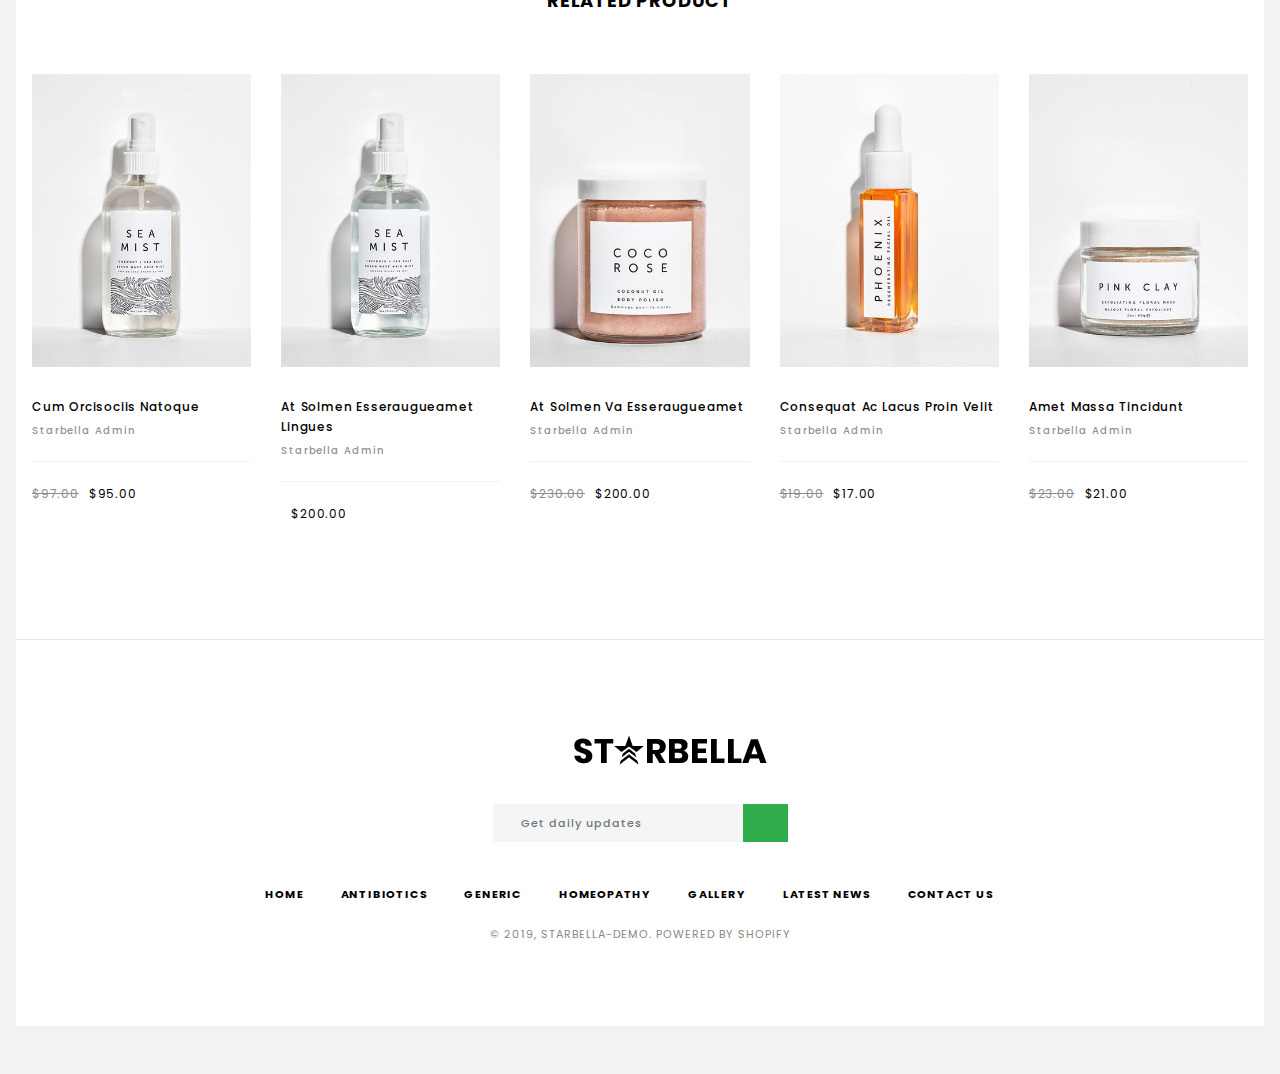
<file: starbella-detail.html>
<!doctype html>
<html lang="en">
<head>
    <meta charset="UTF-8">
    <meta name="viewport" content="width=device-width, initial-scale=1.0">
    <title>Starbella</title>
    <link rel="stylesheet" href="assets/css/main.css">
    <link href="https://fonts.googleapis.com/css?family=Poppins:400,500,600,700,800" rel="stylesheet">
    <link rel="stylesheet" type="text/css" href="bootstrap/css/bootstrap.min.css"/>
    <link rel="stylesheet" href="https://stackpath.bootstrapcdn.com/bootstrap/4.2.1/css/bootstrap.min.css"
          integrity="sha384-GJzZqFGwb1QTTN6wy59ffF1BuGJpLSa9DkKMp0DgiMDm4iYMj70gZWKYbI706tWS" crossorigin="anonymous">
    <script src="https://code.jquery.com/jquery-3.3.1.slim.min.js"
            integrity="sha384-q8i/X+965DzO0rT7abK41JStQIAqVgRVzpbzo5smXKp4YfRvH+8abtTE1Pi6jizo"
            crossorigin="anonymous"></script>
    <script src="https://cdnjs.cloudflare.com/ajax/libs/popper.js/1.14.6/umd/popper.min.js"
            integrity="sha384-wHAiFfRlMFy6i5SRaxvfOCifBUQy1xHdJ/yoi7FRNXMRBu5WHdZYu1hA6ZOblgut"
            crossorigin="anonymous"></script>
    <script src="https://stackpath.bootstrapcdn.com/bootstrap/4.2.1/js/bootstrap.min.js"
            integrity="sha384-B0UglyR+jN6CkvvICOB2joaf5I4l3gm9GU6Hc1og6Ls7i6U/mkkaduKaBhlAXv9k"
            crossorigin="anonymous"></script>
    <link rel="stylesheet" href="https://use.fontawesome.com/releases/v5.6.3/css/all.css"
          integrity="sha384-UHRtZLI+pbxtHCWp1t77Bi1L4ZtiqrqD80Kn4Z8NTSRyMA2Fd33n5dQ8lWUE00s/" crossorigin="anonymous">
    <link rel="stylesheet" href="https://use.fontawesome.com/releases/v5.3.1/css/all.css"
          integrity="sha384-mzrmE5qonljUremFsqc01SB46JvROS7bZs3IO2EmfFsd15uHvIt+Y8vEf7N7fWAU" crossorigin="anonymous">
</head>
<body>
<main class="starbella-detail">
    <div class="boxed  m-3">
        <header class="py-4 ">
            <div class="logo py-3  d-sm-none text-center"><a href="index.html"><img src="assets/img/logo_180x.png" class="" alt=""></a></div>
            <hr class="d-sm-none">
            <div class="head px-4 d-flex justify-content-between">
                <div class="d-none d-lg-flex "><p class="mb-0"><i class="fas mr-3 fa-truck"></i>FREE DELIVERY
                    ORDER OVER $100
                </p></div>
                <div class="d-none d-sm-flex logo"><a href=""><img
                        src="assets/img/logo_180x.png" alt="">
                </a></div>
                <div class="navs">
                    <ul class="p-0 d-flex justify-content-end  ">
                        <button class="mx-0 text-left flex-grow-1 flex-sm-grow-0 px-0 pt-0 navbar-toggler" type="button"
                                data-toggle="collapse" data-target="#navbarNav"
                                aria-controls="navbarNav" aria-expanded="false" aria-label="Toggle navigation">
                            <span class="navbar-toggler-icon  text-dark"><i class="fas fa-bars"></i></span>
                        </button>
                        <li><a href=""><i class="fas fa-search"></i></a></li>
                        <li><a href=""><i class="far fa-user"></i></a></li>
                        <li><a href=""><i class="fas fa-shopping-bag"></i></a></li>
                    </ul>
                </div>
            </div>
            <hr class="d-none d-sm-flex">
            <nav class="navbar navbar-expand-lg text-left text-lg-center">

                <div class="collapse d-lg-flex justify-content-center navbar-collapse" id="navbarNav">
                    <ul class="navbar-nav">
                        <li class="nav-item active">
                            <a class="nav-link" href="#">HOME <span class="sr-only">(current)</span></a>
                        </li>
                        <li class="nav-item">
                            <a class="nav-link" href="#">ANTIBIOTICS</a>
                        </li>
                        <li class="nav-item">
                            <a class="nav-link" href="#">GENERIC</a>
                        </li>
                        <li class="nav-item">
                            <a class="nav-link " href="#">HOMEOPATHY</a>
                        </li>
                        <li class="nav-item">
                            <a class="nav-link " href="#">GALLERY</a>
                        </li>
                        <li class="nav-item">
                            <a class="nav-link " href="#">MORE</a>
                        </li>
                    </ul>
                </div>
            </nav>
        </header>
        <article>
            <nav class="d-flex justify-content-center" aria-label="breadcrumb">
                <ol class=" breadcrumb">
                    <li class="breadcrumb-item"><a href="#"><i class="fas fa-home"></i></a></li>
                    <li class="breadcrumb-item"><a href="#">Latest</a></li>
                    <li class="breadcrumb-item"><a href="#"> Adipiscing Sem Separat</a></li>
                </ol>
            </nav>
        </article>
        <section>
            <div class="urun  mx-2">
                <div class="row border-bottom  ">
                    <div class="col-12 pb-lg-5 borda  border-right col-lg-6">
                        <div class="pb-5 row">
                            <div class="col-3 text-center my-4 py-5">
                                <div class="p-2"><img src="assets/img/detay2.jpg" class="w-100" alt=""></div>
                                <div class="p-2"><img src="assets/img/detay3.jpg" class="w-100" alt=""></div>
                                <div class="p-2"><img src="assets/img/detay4.jpg" class="w-100" alt=""></div>
                            </div>
                            <div class="col-9 pr-5 py-5">
                                <img src="assets/img/detay.jpg" class="w-100" alt="">
                            </div>
                        </div>
                    </div>
                    <div class="col-12 pl-0  col-lg-6">
                        <div class="text-center border-bottom  right-side">
                            <h1 class="pt-lg-5 pb-3 pb-lg-5">ADIPISCING SEM SEPARAT</h1>
                            <div class="review pb-lg-5">
                                <span class="d-flex justify-content-center">
                                   <i class="fas fa-star"></i>
                                     <i class="fas fa-star"></i>
                                     <i class="fas fa-star"></i>
                                    <i class="far fa-star"></i>
                                    <i class="far fa-star"></i>
                                </span>
                            </div>
                            <div class="vendor py-1">
                                <p>VENDOR <span class="px-3 font-weight-bold text-dark"><b>:</b></span> <span>Starbella Admin</span>
                                </p>
                            </div>
                            <div class="vendor py-1 mr-5">
                                <p>TYPE <span class="px-3 font-weight-bold text-dark"><b>:</b></span> <span>Bags</span>
                                </p>
                            </div>
                            <div class="vendor ml-4 py-1">
                                <p>CATEGORIES <span class="px-3 font-weight-bold text-dark"><b>:</b></span> <span><a
                                        href="">Cotton</a>, <a href="">Summer</a>,<a href="">Vintage</a></span>
                                </p>
                            </div>
                        </div>
                        <div class=" py-5 price">
                            <div class="d-flex justify-content-center">
                                <div class="light-price">$97.00</div>
                                <div class="dark-price">$90.00</div>
                            </div>
                            <div class="d-flex justify-content-center">
                                <div class="vendor d-flex py-5">
                                    <p class="d-flex">QUANTITY <span
                                            class="px-3 font-weight-bold text-dark"><b>:</b></span> <span><input
                                            type="number"></span>
                                    </p>
                                </div>
                            </div>
                            <div class="d-flex justify-content-center button">
                                <button>
                                    ADD TO CART
                                </button>
                            </div>
                        </div>
                    </div>
                </div>
                <div class="bottom-side  px-2">
                    <div class="row pl-3 border-bottom ">
                        <div class="col-12 col-lg-2 pb-lg-5 text-center text-lg-left px-0 border-right">
                            <div class="mt-5 bord"><p>DESCRIPTION</p></div>
                            <div><p>REVIEWS</p></div>
                            <div class="pb-lg-5"><p>SHARE THIS PRODUCT</p></div>
                        </div>
                        <div class="col-12 col-lg-10">
                            <p class="description">Li Europan lingues es membres del sam familie. Lor separat existentie es un myth. Por scientie, musica, sport etc, litot Europa usa li sam vocabular. Li lingues differe solmen in li grammatica, li pronunciation e li plu commun vocabules. Omnicos directe al desirabilite de un nov lingua franca: On refusa continuar payar custosi traductores.
                            </p>
                        </div>
                    </div>
                </div>
                <div class="d-flex py-5 justify-content-center back">
                    <button class="border-0"><i class="mx-2 fas fa-long-arrow-alt-left"></i> BACK TO LATEST</button>
                </div>
            </div>
            <div class="products pb-5 mx-3 ">
                <div class="header"><h2 class=" pt-4 ">RELATED PRODUCT
                </h2></div>

                <div class="row sales pt-3 pb-5 ">
                    <div class="col-6 col-sm-4 col-lg-3 col-xl product">
                        <div>
                            <a href=""> <img src="assets/img/new1.jpg" class="w-100" alt="">
                            </a>
                            <div class="explain">
                                <div class="explain-hover">
                                    <div>
                                        <a href="">Select Option</a> <span
                                            class="mx-2 d-none d-lg-inline-block">|</span> <a
                                            class="d-none d-lg-inline-block" href="">Quick View</a>
                                    </div>
                                </div>
                                <div class="review pt-2">
                                    <span class="d-flex">
                                        <i class="fas fa-star"></i>
                                        <i class="fas fa-star"></i>
                                        <i class="fas fa-star"></i>
                                        <i class="far fa-star"></i>
                                        <i class="far fa-star"></i>
                                    </span>
                                </div>
                                <div class="explain-1 ">
                                    <a href="">Cum orcisociis natoque</a>
                                    <div class="admin">Starbella Admin</div>
                                </div>
                                <div class="explain-2 ">
                                    <div class="d-flex">
                                        <div class="light-price">$97.00</div>
                                        <div class="dark-price">$95.00</div>
                                    </div>
                                </div>
                            </div>
                        </div>
                    </div>
                    <div class="col-6 col-sm-4 col-lg-3 col-xl product">
                        <div>
                            <a href=""> <img src="assets/img/new2.jpg" class="w-100" alt="">
                            </a>
                            <div class="explain">
                                <div class="explain-hover">
                                    <div>
                                        <a href="">Select Option</a> <span
                                            class="mx-2 d-none d-lg-inline-block">|</span> <a
                                            class="d-none d-lg-inline-block" href="">Quick View</a>
                                    </div>
                                </div>
                                <div class="review pt-2">
                                    <span class="d-flex">
                                        <i class="fas fa-star"></i>
                                        <i class="fas fa-star"></i>
                                        <i class="fas fa-star"></i>
                                        <i class="far fa-star"></i>
                                        <i class="far fa-star"></i>
                                    </span>
                                </div>
                                <div class="explain-1 ">
                                    <a href="">At solmen esseraugueamet lingues</a>
                                    <div class="admin">Starbella Admin</div>
                                </div>
                                <div class="explain-2 ">
                                    <div class="d-flex">
                                        <div class="dark-price">$200.00</div>
                                    </div>
                                </div>
                            </div>
                        </div>
                    </div>
                    <div class="col-6 col-sm-4 col-lg-3 col-xl product">
                        <div>
                            <a href=""> <img src="assets/img/new3.jpg" class="w-100" alt="">
                            </a>
                            <div class="explain">
                                <div class="explain-hover">
                                    <div>
                                        <a href="">Select Option</a> <span
                                            class="mx-2 d-none d-lg-inline-block">|</span> <a
                                            class="d-none d-lg-inline-block" href="">Quick View</a>
                                    </div>
                                </div>
                                <div class="review pt-2">
                                    <span class="d-flex">
                                        <i class="fas fa-star"></i>
                                        <i class="fas fa-star"></i>
                                        <i class="fas fa-star"></i>
                                        <i class="far fa-star"></i>
                                        <i class="far fa-star"></i>
                                    </span>
                                </div>
                                <div class="explain-1 ">
                                    <a href="">At solmen va esseraugueamet</a>
                                    <div class="admin">Starbella Admin</div>
                                </div>
                                <div class="explain-2 ">
                                    <div class="d-flex">
                                        <div class="light-price">$230.00</div>
                                        <div class="dark-price">$200.00</div>
                                    </div>
                                </div>
                            </div>
                        </div>
                    </div>
                    <div class="col-6 col-sm-4 col-lg-3 col-xl product">
                        <div>
                            <a href=""> <img src="assets/img/new4.jpg" class="w-100" alt="">
                            </a>
                            <div class="explain">
                                <div class="explain-hover">
                                    <div>
                                        <a href="">Select Option</a> <span
                                            class="mx-2 d-none d-lg-inline-block">|</span> <a
                                            class="d-none d-lg-inline-block" href="">Quick View</a>
                                    </div>
                                </div>
                                <div class="review pt-2">
                                    <span class="d-flex">
                                        <i class="fas fa-star"></i>
                                        <i class="fas fa-star"></i>
                                        <i class="fas fa-star"></i>
                                        <i class="far fa-star"></i>
                                        <i class="far fa-star"></i>
                                    </span>
                                </div>
                                <div class="explain-1 ">
                                    <a href="">Consequat ac lacus proin velit</a>
                                    <div class="admin">Starbella Admin</div>
                                </div>
                                <div class="explain-2 ">
                                    <div class="d-flex">
                                        <div class="light-price">$19.00</div>
                                        <div class="dark-price">$17.00</div>
                                    </div>
                                </div>
                            </div>
                        </div>
                    </div>
                    <div class="col-6 col-sm-4 col-lg-3 col-xl product">
                        <div>
                            <a href=""> <img src="assets/img/new5.jpg   " class="w-100" alt="">
                            </a>
                            <div class="explain">
                                <div class="explain-hover">
                                    <div>
                                        <a href="">Select Option</a> <span
                                            class="mx-2 d-none d-lg-inline-block">|</span> <a
                                            class="d-none d-lg-inline-block" href="">Quick View</a>
                                    </div>
                                </div>
                                <div class="review pt-2">
                                    <span class="d-flex">
                                        <i class="fas fa-star"></i>
                                        <i class="fas fa-star"></i>
                                        <i class="fas fa-star"></i>
                                        <i class="far fa-star"></i>
                                        <i class="far fa-star"></i>
                                    </span>
                                </div>
                                <div class="explain-1 ">
                                    <a href="">Amet massa tincidunt</a>
                                    <div class="admin">Starbella Admin</div>
                                </div>
                                <div class="explain-2 ">
                                    <div class="d-flex">
                                        <div class="light-price">$23.00</div>
                                        <div class="dark-price">$21.00</div>
                                    </div>
                                </div>
                            </div>
                        </div>
                    </div>
                </div>

            </div>
            <hr>
        </section>
        <footer class="px-4 my-5 py-md-5">
            <div class="footer-top text-center justify-content-between d-md-flex">
                <div class="social">
                    <ul class="pl-0 justify-content-center justify-content-md-start  d-flex">
                        <li><a href=""><i class="fab fa-facebook"></i></a></li>
                        <li><a href=""><i class="fab fa-twitter"></i></a></li>
                        <li><a href=""><i class="fab fa-pinterest"></i></a></li>
                        <li><a href=""><i class="fab fa-instagram"></i></a></li>
                        <li><a href=""><i class="fab fa-tumblr"></i></a></li>
                        <li><a href=""><i class="fab fa-youtube"></i></a></li>
                    </ul>
                </div>
                <div class="logo">
                    <img src="assets/img/footer-logo_medium.png" alt="">
                </div>
                <div class="payment pt-4 pt-md-0">
                    <ul class="pl-0 justify-content-center justify-content-md-end d-flex">
                        <li><a href=""><i class="fab fa-cc-visa"></i></a></li>
                        <li><a href=""><i class="fab fa-cc-mastercard"></i></a></li>
                        <li><a href=""><i class="fab fa-cc-amex"></i></a></li>
                        <li><a href=""><i class="fab fa-paypal"></i></a></li>
                        <li><a href=""><i class="fab fa-cc-diners-club"></i></a></li>
                        <li><a href=""><i class="fab fa-cc-discover"></i></a></li>
                    </ul>
                </div>
            </div>
            <div class="footer-center  py-4 justify-content-center d-flex">
                <input type="text" class="form-control" placeholder="Get daily updates"><span><i class="fas fa-paper-plane"></i></span>
            </div>
            <div class="d-none d-lg-flex justify-content-center footer-bottom">
                <nav class="navbar navbar-expand-lg text-left text-lg-center">

                    <div class="collapse d-lg-flex justify-content-center navbar-collapse" id="">
                        <ul class="navbar-nav">
                            <li class="nav-item active">
                                <a class="nav-link" href="#">HOME <span class="sr-only">(current)</span></a>
                            </li>
                            <li class="nav-item">
                                <a class="nav-link" href="#">ANTIBIOTICS</a>
                            </li>
                            <li class="nav-item">
                                <a class="nav-link" href="#">GENERIC</a>
                            </li>
                            <li class="nav-item">
                                <a class="nav-link " href="#">HOMEOPATHY</a>
                            </li>
                            <li class="nav-item">
                                <a class="nav-link " href="#">GALLERY</a>
                            </li>
                            <li class="nav-item">
                                <a class="nav-link " href="#">LATEST NEWS</a>
                            </li>
                            <li class="nav-item">
                                <a class="nav-link " href="#">CONTACT US</a>
                            </li>
                        </ul>
                    </div>
                </nav>
            </div>
            <div class="pb-3 text-center footer-finish">
                <p>© 2019, <a href="">STARBELLA-DEMO</a>. <a href="">POWERED BY SHOPIFY</a></p>
            </div>
        </footer>
    </div>
</main>
</body>
</html>
</file>
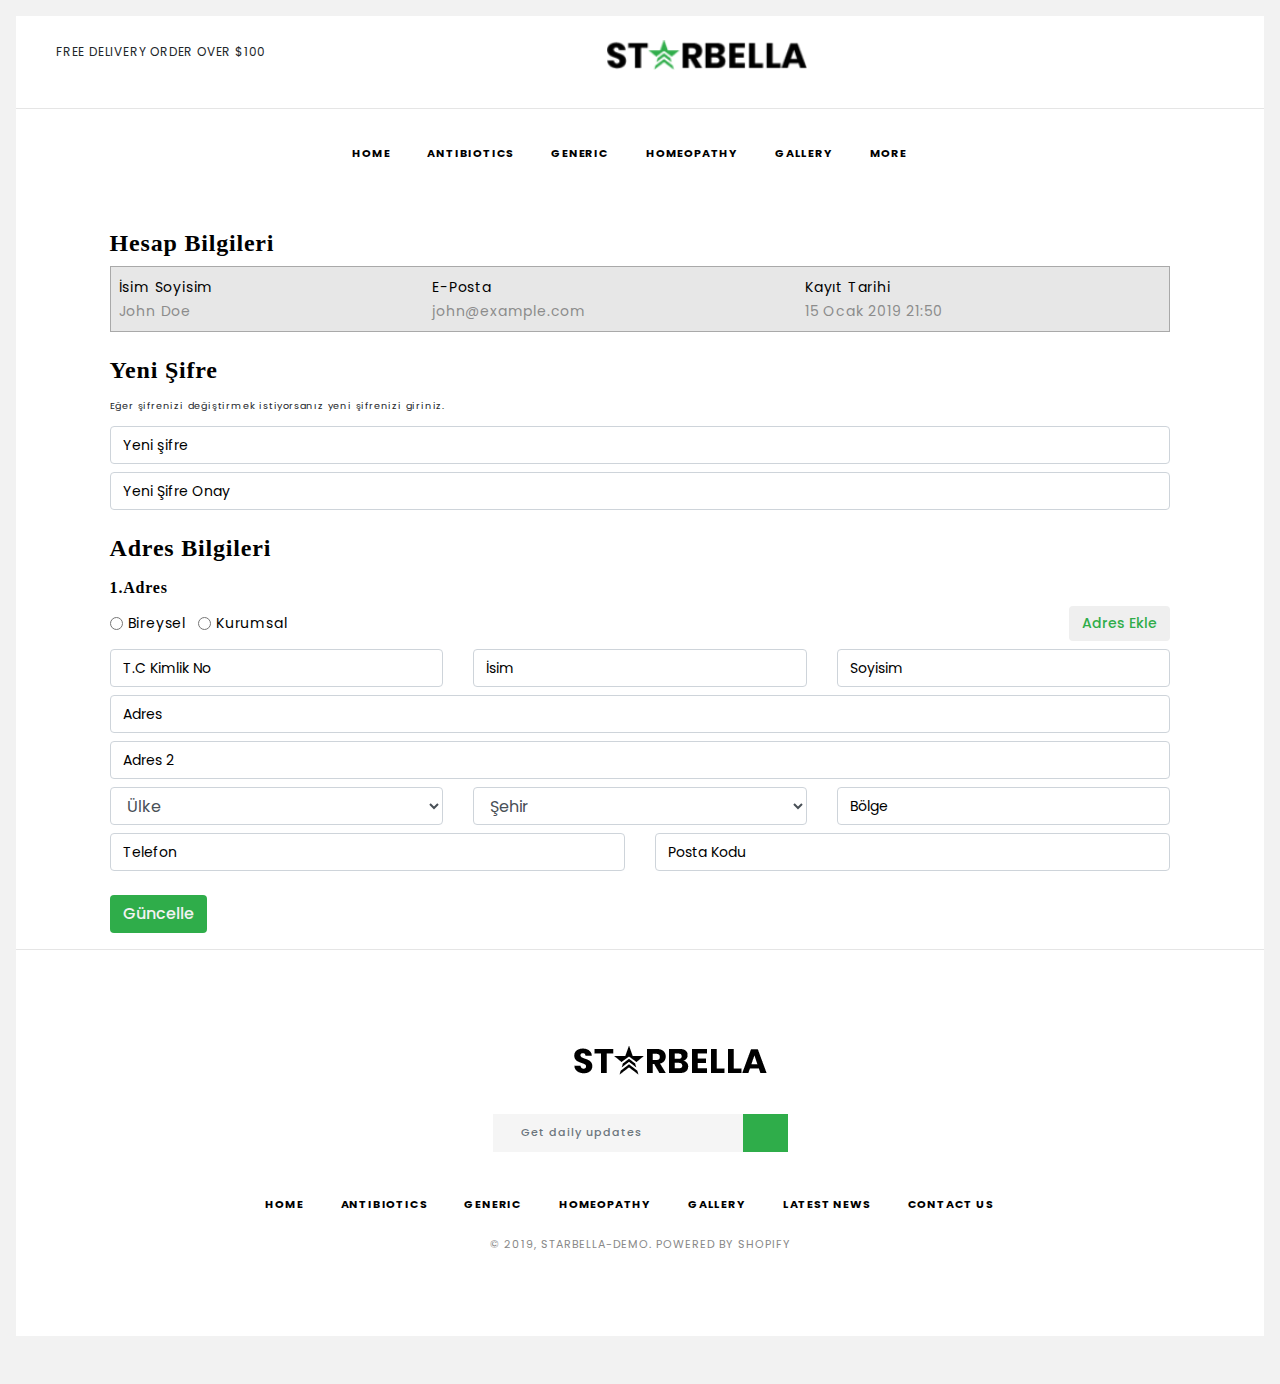
<file: starbella-hesap.html>
<!doctype html>
<html lang="en">
<head>
    <meta charset="UTF-8">
    <meta name="viewport" content="width=device-width, initial-scale=1.0">
    <title>Starbella</title>
    <link rel="stylesheet" href="assets/css/main.css">
    <link href="https://fonts.googleapis.com/css?family=Poppins:400,500,600,700,800" rel="stylesheet">
    <link rel="stylesheet" type="text/css" href="bootstrap/css/bootstrap.min.css"/>
    <link rel="stylesheet" href="https://stackpath.bootstrapcdn.com/bootstrap/4.2.1/css/bootstrap.min.css"
          integrity="sha384-GJzZqFGwb1QTTN6wy59ffF1BuGJpLSa9DkKMp0DgiMDm4iYMj70gZWKYbI706tWS" crossorigin="anonymous">
    <script src="https://code.jquery.com/jquery-3.3.1.slim.min.js"
            integrity="sha384-q8i/X+965DzO0rT7abK41JStQIAqVgRVzpbzo5smXKp4YfRvH+8abtTE1Pi6jizo"
            crossorigin="anonymous"></script>
    <script src="https://cdnjs.cloudflare.com/ajax/libs/popper.js/1.14.6/umd/popper.min.js"
            integrity="sha384-wHAiFfRlMFy6i5SRaxvfOCifBUQy1xHdJ/yoi7FRNXMRBu5WHdZYu1hA6ZOblgut"
            crossorigin="anonymous"></script>
    <script src="https://stackpath.bootstrapcdn.com/bootstrap/4.2.1/js/bootstrap.min.js"
            integrity="sha384-B0UglyR+jN6CkvvICOB2joaf5I4l3gm9GU6Hc1og6Ls7i6U/mkkaduKaBhlAXv9k"
            crossorigin="anonymous"></script>
    <link rel="stylesheet" href="https://use.fontawesome.com/releases/v5.6.3/css/all.css"
          integrity="sha384-UHRtZLI+pbxtHCWp1t77Bi1L4ZtiqrqD80Kn4Z8NTSRyMA2Fd33n5dQ8lWUE00s/" crossorigin="anonymous">
    <link rel="stylesheet" href="https://use.fontawesome.com/releases/v5.3.1/css/all.css"
          integrity="sha384-mzrmE5qonljUremFsqc01SB46JvROS7bZs3IO2EmfFsd15uHvIt+Y8vEf7N7fWAU" crossorigin="anonymous">
</head>
<body>
<main class="starbella-hesap">
    <div class="boxed  m-3">
        <header class="py-4 ">
            <div class="logo py-3  d-sm-none text-center"><a href="index.html"><img src="assets/img/logo_180x.png" class="" alt=""></a></div>
            <hr class="d-sm-none">
            <div class="head px-4 d-flex justify-content-between">
                <div class="d-none d-lg-flex "><p class="mb-0"><i class="fas mr-3 fa-truck"></i>FREE DELIVERY
                    ORDER OVER $100
                </p></div>
                <div class="d-none d-sm-flex logo"><a href=""><img
                        src="assets/img/logo_180x.png" alt="">
                </a></div>
                <div class="navs">
                    <ul class="p-0 d-flex justify-content-end  ">
                        <button class="mx-0 text-left flex-grow-1 flex-sm-grow-0 px-0 pt-0 navbar-toggler" type="button"
                                data-toggle="collapse" data-target="#navbarNav"
                                aria-controls="navbarNav" aria-expanded="false" aria-label="Toggle navigation">
                            <span class="navbar-toggler-icon  text-dark"><i class="fas fa-bars"></i></span>
                        </button>
                        <li><a href=""><i class="fas fa-search"></i></a></li>
                        <li><a href="starbella-hesap.html"><i class="far fa-user"></i></a></li>
                        <li><a href="starbella-urun.html"><i class="fas fa-shopping-bag"></i></a></li>
                    </ul>
                </div>
            </div>
            <hr class="d-none d-sm-flex">
            <nav class="navbar navbar-expand-lg text-left text-lg-center">

                <div class="collapse d-lg-flex justify-content-center navbar-collapse" id="navbarNav">
                    <ul class="navbar-nav">
                        <li class="nav-item active">
                            <a class="nav-link" href="#">HOME <span class="sr-only">(current)</span></a>
                        </li>
                        <li class="nav-item">
                            <a class="nav-link" href="#">ANTIBIOTICS</a>
                        </li>
                        <li class="nav-item">
                            <a class="nav-link" href="#">GENERIC</a>
                        </li>
                        <li class="nav-item">
                            <a class="nav-link " href="#">HOMEOPATHY</a>
                        </li>
                        <li class="nav-item">
                            <a class="nav-link " href="#">GALLERY</a>
                        </li>
                        <li class="nav-item">
                            <a class="nav-link " href="#">MORE</a>
                        </li>
                    </ul>
                </div>
            </nav>
        </header>
        <section class=" column-max">
            <div class="wrapper">
                <div class="head my-4">
                    <h4>Hesap Bilgileri</h4>
                    <div class="d-sm-flex hesap p-2">
                        <div class=" my-1 my-sm-0 flex-grow-1">
                            <p class="m-0">İsim Soyisim</p>
                            <p class="m-0"><span>John Doe</span></p>
                        </div>
                        <div class=" my-1 my-sm-0 flex-grow-1">
                            <p class="m-0">E-Posta</p>
                            <p class="m-0"><span>john@example.com</span></p>
                        </div>
                        <div class=" my-1 my-sm-0 flex-grow-1">
                            <p class="m-0">Kayıt Tarihi</p>
                            <p class="m-0"><span>15 Ocak 2019 21:50</span></p>
                        </div>
                    </div>
                </div>
                <div class="head-2 my-4">
                    <h4>Yeni Şifre</h4>
                    <small>Eğer şifrenizi değiştirmek istiyorsanız yeni şifrenizi giriniz.</small>
                    <input type="password" class="my-2 form-control" placeholder="Yeni şifre">
                    <input type="password" class="form-control" placeholder="Yeni Şifre Onay">
                </div>
                <div class="head-3 my-4">
                    <h4>Adres Bilgileri</h4>
                    <h6 class="pt-2">1.Adres</h6>
                    <form>
                        <div class="my-2 d-flex">
                            <div class="form-check form-check-inline">
                                <input class="form-check-input" type="radio" name="inlineRadioOptions" id="inlineRadio1"
                                       value="option1">
                                <label class="form-check-label" for="inlineRadio1">Bireysel</label>
                            </div>
                            <div class="flex-grow-1 form-check form-check-inline">
                                <input class="form-check-input" type="radio" name="inlineRadioOptions" id="inlineRadio2"
                                       value="option2">
                                <label class="form-check-label" for="inlineRadio2">Kurumsal</label>
                            </div>
                            <div><button id="ekle" class="btn ekle" type="button">Adres Ekle</button></div>
                        </div>
                        <div class="row my-2">
                            <div class="col-12 col-md my-2 my-md-0">
                                <input type="text" class="form-control" placeholder="T.C Kimlik No">
                            </div>
                            <div class="col-12 col-md my-2 my-md-0">
                                <input type="text" class="form-control" placeholder="İsim">
                            </div>
                            <div class="col-12 col-md my-2 my-md-0">
                                <input type="text" class="form-control" placeholder="Soyisim">
                            </div>
                        </div>
                        <div>
                            <input type="text" class="my-2 form-control" placeholder="Adres">
                            <input type="text" class="form-control" placeholder="Adres 2"></div>
                        <div class="row my-2">
                            <div class="col-12 col-md my-2 my-md-0">
                                <select class="form-control">
                                    <option>Ülke</option>
                                    <option>2</option>
                                    <option>3</option>
                                    <option>4</option>
                                    <option>5</option>
                                </select></div>
                            <div class="col-12 col-md my-2 my-md-0">
                                <select class="form-control">
                                    <option>Şehir</option>
                                    <option>2</option>
                                    <option>3</option>
                                    <option>4</option>
                                    <option>5</option>
                                </select>
                            </div>
                            <div class="col-12 col-md my-2 my-md-0">
                                <input type="text" class="form-control" placeholder="Bölge">
                            </div>
                        </div>
                        <div class="row my-2">
                            <div class="col-12 col-md my-2 my-md-0">
                                <input type="text" class="form-control" placeholder="Telefon">
                            </div>
                            <div class="col-12 col-md my-2 my-md-0">
                                <input type="text" class="form-control" placeholder="Posta Kodu">
                            </div>

                        </div>
                    </form>
                </div>
                <div  class="head-4 d-none my-4">
                    <h6 class="pt-2">2.Adres</h6>
                    <form>
                        <div class="my-2 d-flex">
                            <div class="form-check form-check-inline">
                                <input class="form-check-input" type="radio" name="inlineRadioOptions" id="inlineRadio4"
                                       value="option1">
                                <label class="form-check-label" for="inlineRadio4">Bireysel</label>
                            </div>
                            <div class="flex-grow-1 form-check form-check-inline">
                                <input class="form-check-input" type="radio" name="inlineRadioOptions" id="inlineRadio3"
                                       value="option2">
                                <label class="form-check-label" for="inlineRadio3">Kurumsal</label>
                            </div>
                            <div><button id="kaldir" class="btn kaldir" type="button">Adresi Kaldır</button></div>
                        </div>
                        <div class="row my-2">
                            <div class="col-12 col-md my-2 my-md-0">
                                <input type="text" class="form-control" placeholder="T.C Kimlik No">
                            </div>
                            <div class="col-12 col-md my-2 my-md-0">
                                <input type="text" class="form-control" placeholder="İsim">
                            </div>
                            <div class="col-12 col-md my-2 my-md-0">
                                <input type="text" class="form-control" placeholder="Soyisim">
                            </div>
                        </div>
                        <div>
                            <input type="text" class="my-2 form-control" placeholder="Adres">
                            <input type="text" class="form-control" placeholder="Adres 2"></div>
                        <div class="row my-2">
                            <div class="col-12 col-md my-2 my-md-0">
                                <select class="form-control">
                                    <option>Ülke</option>
                                    <option>2</option>
                                    <option>3</option>
                                    <option>4</option>
                                    <option>5</option>
                                </select></div>
                            <div class="col-12 col-md my-2 my-md-0">
                                <select class="form-control">
                                    <option>Şehir</option>
                                    <option>2</option>
                                    <option>3</option>
                                    <option>4</option>
                                    <option>5</option>
                                </select>
                            </div>
                            <div class="col-12 col-md my-2 my-md-0">
                                <input type="text" class="form-control" placeholder="Bölge">
                            </div>
                        </div>
                        <div class="row my-2">
                            <div class="col-12 col-md my-2 my-md-0">
                                <input type="text" class="form-control" placeholder="Telefon">
                            </div>
                            <div class="col-12 col-md my-2 my-md-0">
                                <input type="text" class="form-control" placeholder="Posta Kodu">
                            </div>

                        </div>
                    </form>
                </div>
                <div><button class="btn guncelle">Güncelle</button></div>
            </div>
        </section>
        <hr>
        <footer class="px-4 my-5 py-md-5">
            <div class="footer-top text-center justify-content-between d-md-flex">
                <div class="social">
                    <ul class="pl-0 justify-content-center justify-content-md-start  d-flex">
                        <li><a href=""><i class="fab fa-facebook"></i></a></li>
                        <li><a href=""><i class="fab fa-twitter"></i></a></li>
                        <li><a href=""><i class="fab fa-pinterest"></i></a></li>
                        <li><a href=""><i class="fab fa-instagram"></i></a></li>
                        <li><a href=""><i class="fab fa-tumblr"></i></a></li>
                        <li><a href=""><i class="fab fa-youtube"></i></a></li>
                    </ul>
                </div>
                <div class="logo">
                    <img src="assets/img/footer-logo_medium.png" alt="">
                </div>
                <div class="payment pt-4 pt-md-0">
                    <ul class="pl-0 justify-content-center justify-content-md-end d-flex">
                        <li><a href=""><i class="fab fa-cc-visa"></i></a></li>
                        <li><a href=""><i class="fab fa-cc-mastercard"></i></a></li>
                        <li><a href=""><i class="fab fa-cc-amex"></i></a></li>
                        <li><a href=""><i class="fab fa-paypal"></i></a></li>
                        <li><a href=""><i class="fab fa-cc-diners-club"></i></a></li>
                        <li><a href=""><i class="fab fa-cc-discover"></i></a></li>
                    </ul>
                </div>
            </div>
            <div class="footer-center  py-4 justify-content-center d-flex">
                <input type="text" class="form-control" placeholder="Get daily updates"><span><i class="fas fa-paper-plane"></i></span>
            </div>
            <div class="d-none d-lg-flex justify-content-center footer-bottom">
                <nav class="navbar navbar-expand-lg text-left text-lg-center">

                    <div class="collapse d-lg-flex justify-content-center navbar-collapse" id="">
                        <ul class="navbar-nav">
                            <li class="nav-item active">
                                <a class="nav-link" href="#">HOME <span class="sr-only">(current)</span></a>
                            </li>
                            <li class="nav-item">
                                <a class="nav-link" href="#">ANTIBIOTICS</a>
                            </li>
                            <li class="nav-item">
                                <a class="nav-link" href="#">GENERIC</a>
                            </li>
                            <li class="nav-item">
                                <a class="nav-link " href="#">HOMEOPATHY</a>
                            </li>
                            <li class="nav-item">
                                <a class="nav-link " href="#">GALLERY</a>
                            </li>
                            <li class="nav-item">
                                <a class="nav-link " href="#">LATEST NEWS</a>
                            </li>
                            <li class="nav-item">
                                <a class="nav-link " href="#">CONTACT US</a>
                            </li>
                        </ul>
                    </div>
                </nav>
            </div>
            <div class="pb-3 text-center footer-finish">
                <p>© 2019, <a href="">STARBELLA-DEMO</a>. <a href="">POWERED BY SHOPIFY</a></p>
            </div>
        </footer>
    </div>
</main>
<script>
    $("#ekle").click(function () {
        $(".head-4").removeClass("d-none");
    });
    $("#kaldir").click(function () {
        $(".head-4").addClass("d-none");
    });
</script>
</body>
</html>
</file>
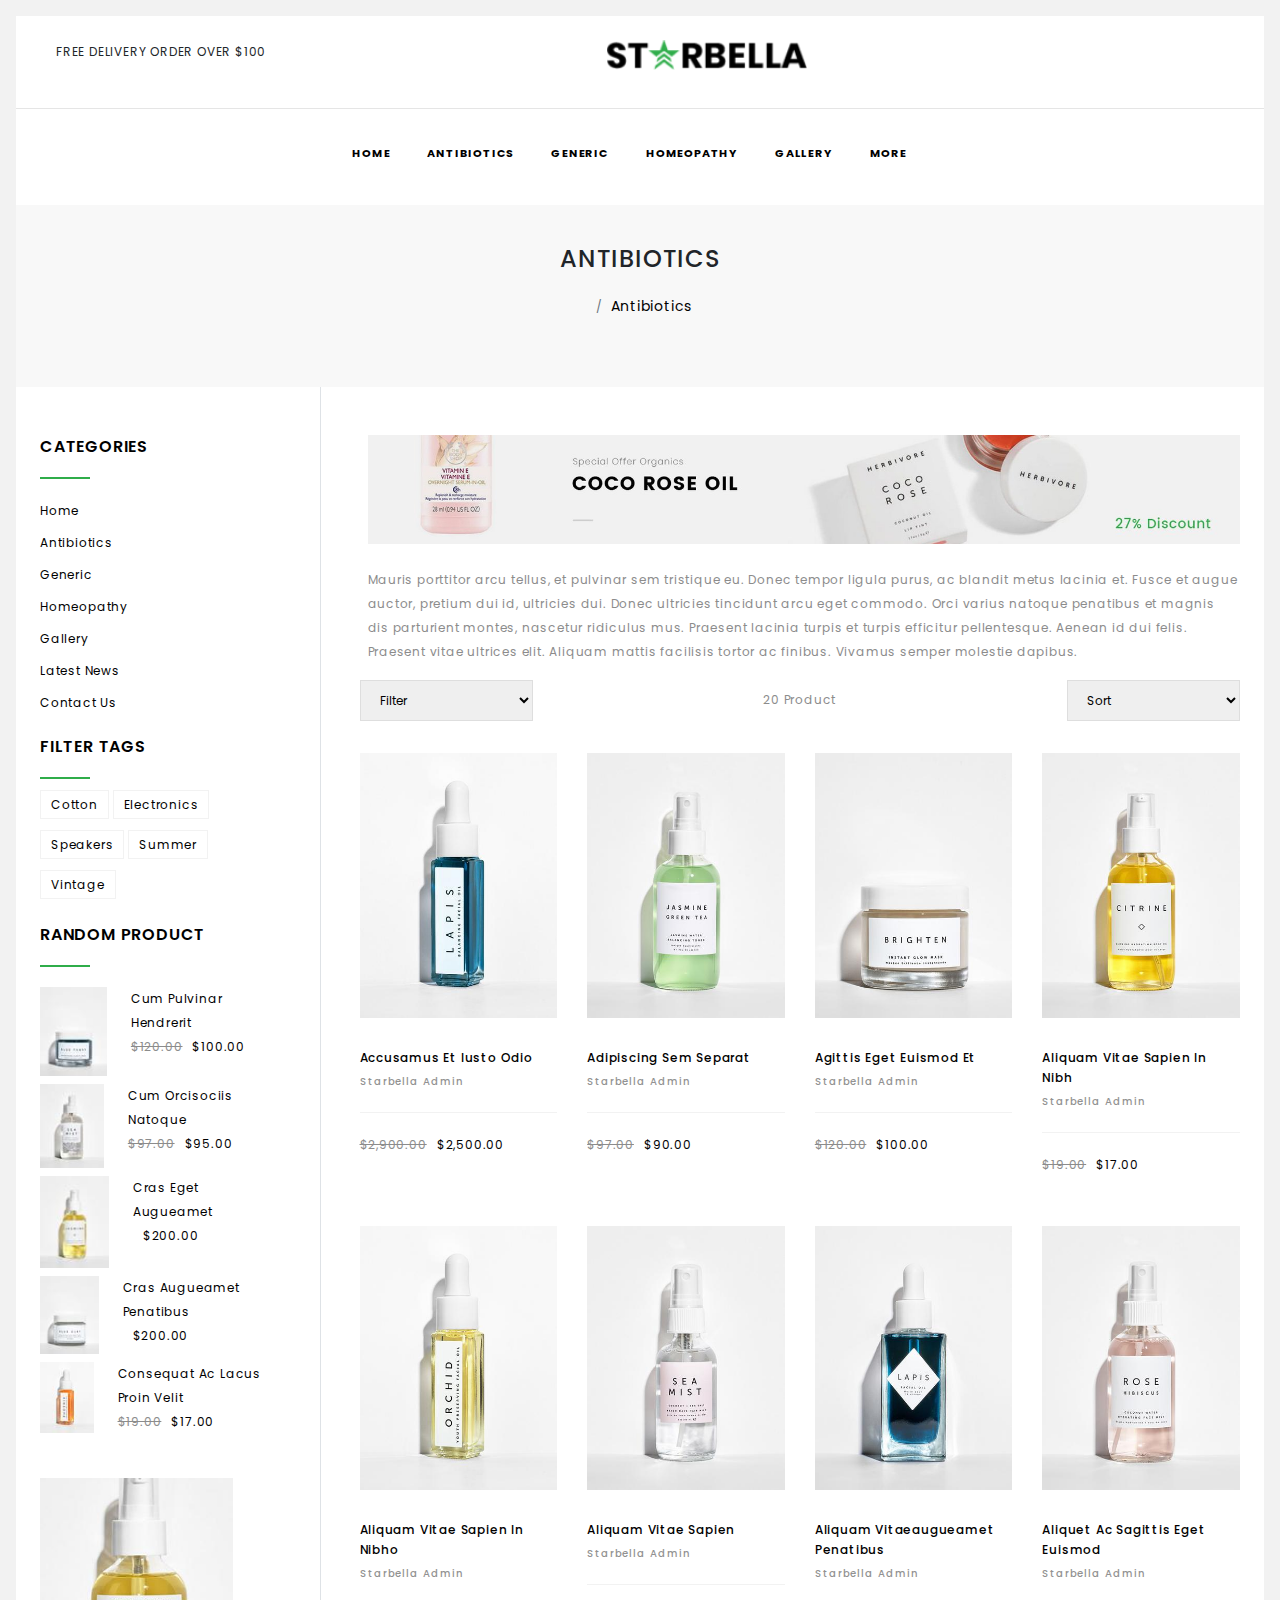
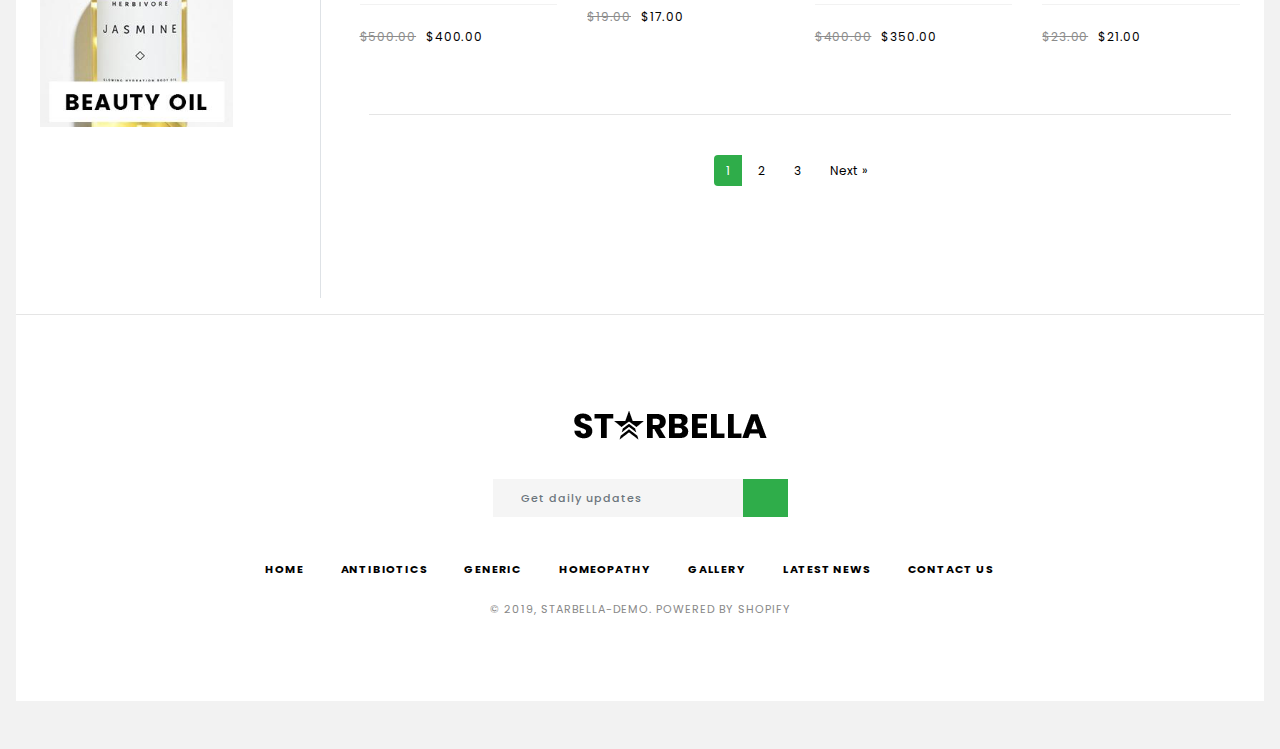
<file: starbella-more.html>
<!doctype html>
<html lang="en">
<head>
    <meta charset="UTF-8">
    <meta name="viewport" content="width=device-width, initial-scale=1.0">
    <title>Starbella</title>
    <link rel="stylesheet" href="assets/css/main.css">
    <link href="https://fonts.googleapis.com/css?family=Poppins:400,500,600,700,800" rel="stylesheet">
    <link rel="stylesheet" type="text/css" href="bootstrap/css/bootstrap.min.css"/>
    <link rel="stylesheet" href="https://stackpath.bootstrapcdn.com/bootstrap/4.2.1/css/bootstrap.min.css"
          integrity="sha384-GJzZqFGwb1QTTN6wy59ffF1BuGJpLSa9DkKMp0DgiMDm4iYMj70gZWKYbI706tWS" crossorigin="anonymous">
    <script src="https://code.jquery.com/jquery-3.3.1.slim.min.js"
            integrity="sha384-q8i/X+965DzO0rT7abK41JStQIAqVgRVzpbzo5smXKp4YfRvH+8abtTE1Pi6jizo"
            crossorigin="anonymous"></script>
    <script src="https://cdnjs.cloudflare.com/ajax/libs/popper.js/1.14.6/umd/popper.min.js"
            integrity="sha384-wHAiFfRlMFy6i5SRaxvfOCifBUQy1xHdJ/yoi7FRNXMRBu5WHdZYu1hA6ZOblgut"
            crossorigin="anonymous"></script>
    <script src="https://stackpath.bootstrapcdn.com/bootstrap/4.2.1/js/bootstrap.min.js"
            integrity="sha384-B0UglyR+jN6CkvvICOB2joaf5I4l3gm9GU6Hc1og6Ls7i6U/mkkaduKaBhlAXv9k"
            crossorigin="anonymous"></script>
    <link rel="stylesheet" href="https://use.fontawesome.com/releases/v5.6.3/css/all.css"
          integrity="sha384-UHRtZLI+pbxtHCWp1t77Bi1L4ZtiqrqD80Kn4Z8NTSRyMA2Fd33n5dQ8lWUE00s/" crossorigin="anonymous">
    <link rel="stylesheet" href="https://use.fontawesome.com/releases/v5.3.1/css/all.css"
          integrity="sha384-mzrmE5qonljUremFsqc01SB46JvROS7bZs3IO2EmfFsd15uHvIt+Y8vEf7N7fWAU" crossorigin="anonymous">
</head>
<body>
<main class="starbella-more">
    <div class="boxed  m-3">
        <header class="py-4 ">
            <div class="logo py-3  d-sm-none text-center"><a href="index.html"><img src="assets/img/logo_180x.png"
                                                                                    class="" alt=""></a></div>
            <hr class="d-sm-none">
            <div class="head px-4 d-flex justify-content-between">
                <div class="d-none d-lg-flex "><p class="mb-0"><i class="fas mr-3 fa-truck"></i>FREE DELIVERY
                    ORDER OVER $100
                </p></div>
                <div class="d-none d-sm-flex logo"><a href=""><img
                        src="assets/img/logo_180x.png" alt="">
                </a></div>
                <div class="navs">
                    <ul class="p-0 d-flex justify-content-end  ">
                        <button class="mx-0 text-left flex-grow-1 flex-sm-grow-0 px-0 pt-0 navbar-toggler" type="button"
                                data-toggle="collapse" data-target="#navbarNav"
                                aria-controls="navbarNav" aria-expanded="false" aria-label="Toggle navigation">
                            <span class="navbar-toggler-icon  text-dark"><i class="fas fa-bars"></i></span>
                        </button>
                        <li><a href=""><i class="fas fa-search"></i></a></li>
                        <li><a href="starbella-hesap.html"><i class="far fa-user"></i></a></li>
                        <li><a href="starbella-urun.html"><i class="fas fa-shopping-bag"></i></a></li>
                    </ul>
                </div>
            </div>
            <hr class="d-none d-sm-flex">
            <nav class="navbar navbar-expand-lg text-left text-lg-center">

                <div class="collapse d-lg-flex justify-content-center navbar-collapse" id="navbarNav">
                    <ul class="navbar-nav">
                        <li class="nav-item active">
                            <a class="nav-link" href="#">HOME <span class="sr-only">(current)</span></a>
                        </li>
                        <li class="nav-item">
                            <a class="nav-link" href="#">ANTIBIOTICS</a>
                        </li>
                        <li class="nav-item">
                            <a class="nav-link" href="#">GENERIC</a>
                        </li>
                        <li class="nav-item">
                            <a class="nav-link " href="#">HOMEOPATHY</a>
                        </li>
                        <li class="nav-item">
                            <a class="nav-link " href="#">GALLERY</a>
                        </li>
                        <li class="nav-item">
                            <a class="nav-link " href="#">MORE</a>
                        </li>
                    </ul>
                </div>
            </nav>
        </header>
        <article>

            <nav class="text-center justify-content-center" aria-label="breadcrumb">
                <h4 class="">ANTIBIOTICS</h4>
                <ol class="d-flex justify-content-center breadcrumb">
                    <li class="breadcrumb-item"><a href="#"><i class="fas fa-home"></i></a></li>
                    <li class="breadcrumb-item"><a href="#">Antibiotics</a></li>
                </ol>
            </nav>
        </article>
        <section class="px-2 px-md-5 px-lg-0">
            <div class="row">
                <div class="d-none d-lg-flex col-3 border-right">
                    <aside class=" pt-5">
                        <div class="px-4 categories">
                            <h3>CATEGORIES</h3>
                            <ul class="pl-0 pt-3">
                                <li><a href="">Home</a></li>
                                <li class="d-flex"><a class="flex-grow-1" href="">Antibiotics</a><span
                                        class="d-flex justify-content-end"><i class="fas fa-plus"></i></span></li>
                                <li class="d-flex"><a class="flex-grow-1" href="">Generic</a><span
                                        class="d-flex justify-content-end"><i class="fas fa-plus"></i></span></li>
                                <li class="d-flex"><a class="flex-grow-1" href="">Homeopathy</a><span
                                        class="d-flex justify-content-end"><i class="fas fa-plus"></i></span></li>
                                <li><a href="">Gallery</a></li>
                                <li><a href="">Latest News</a></li>
                                <li><a href="">Contact Us</a></li>
                            </ul>
                        </div>
                        <div class="px-4 filter">
                            <h3>FILTER TAGS</h3>
                            <div class="pt-3">
                                <a href="">Cotton</a>
                                <a href="">Electronics</a>
                            </div>
                            <div class="pt-3">
                                <a href="">Speakers</a>
                                <a href="">Summer</a>
                            </div>
                            <div class="pt-3">
                                <a href="">Vintage</a>
                            </div>
                        </div>
                        <div class="px-4 pt-4 random">
                            <h3>RANDOM PRODUCT</h3>
                            <ul class="pl-0 pt-3">
                                <li>
                                    <div class="d-flex">
                                        <div class="pr-4"><a href=""><img src="assets/img/ek.jpg" class="w-100" alt=""></a>
                                        </div>
                                        <div><a href="">Cum Pulvinar Hendrerit</a>
                                            <div class="d-flex">
                                                <div class="light-price">$120.00</div>
                                                <div class="dark-price">$100.00</div>
                                            </div>
                                        </div>
                                    </div>
                                </li>
                                <li>
                                    <div class="d-flex">
                                        <div class="pr-4"><a href=""><img src="assets/img/ek2.jpg" class="w-100" alt=""></a>
                                        </div>
                                        <div><a href="">Cum Orcisociis Natoque</a>
                                            <div class="d-flex">
                                                <div class="light-price">$97.00</div>
                                                <div class="dark-price">$95.00</div>
                                            </div>
                                        </div>
                                    </div>
                                </li>
                                <li>
                                    <div class="d-flex">
                                        <div class="pr-4"><a href=""><img src="assets/img/ek3.jpg" class="w-100" alt=""></a>
                                        </div>
                                        <div><a href="">Cras Eget Augueamet</a>
                                            <div class="d-flex">

                                                <div class="dark-price">$200.00</div>
                                            </div>
                                        </div>
                                    </div>
                                </li>
                                <li>
                                    <div class="d-flex">
                                        <div class="pr-4"><a href=""><img src="assets/img/ek4.jpg" class="w-100" alt=""></a>
                                        </div>
                                        <div><a href=""> Cras Augueamet Penatibus</a>
                                            <div class="d-flex">

                                                <div class="dark-price">$200.00</div>
                                            </div>
                                        </div>
                                    </div>
                                </li>
                                <li>
                                    <div class="d-flex">
                                        <div class="pr-4"><a href=""><img src="assets/img/ek5.jpg" class="w-100" alt=""></a>
                                        </div>
                                        <div><a href="">Consequat Ac Lacus Proin Velit</a>
                                            <div class="d-flex">
                                                <div class="light-price">$19.00</div>
                                                <div class="dark-price">$17.00</div>
                                            </div>
                                        </div>
                                    </div>
                                </li>
                            </ul>
                        </div>
                        <div class="banner pt-4 mr-5 px-4">
                            <img src="assets/img/Left-Banner_large.jpg" class="w-100" alt="">
                        </div>
                    </aside>
                </div>
                <div class="col-12 col-lg-9">
                    <div class="righter px-4 pt-5">
                        <div class="banner-2 pl-2">
                            <img src="assets/img/catbanner.jpg" class="w-100" alt="">
                            <p class="pt-4">Mauris porttitor arcu tellus, et pulvinar sem tristique eu. Donec tempor
                                ligula purus, ac
                                blandit metus lacinia et. Fusce et augue auctor, pretium dui id, ultricies dui. Donec
                                ultricies tincidunt arcu eget commodo. Orci varius natoque penatibus et magnis dis
                                parturient montes, nascetur ridiculus mus. Praesent lacinia turpis et turpis efficitur
                                pellentesque. Aenean id dui felis. Praesent vitae ultrices elit. Aliquam mattis
                                facilisis tortor ac finibus. Vivamus semper molestie dapibus.
                            </p>
                        </div>
                        <div class="d-lg-flex text-center  sort justify-content-between">
                            <div>
                                <select>
                                <option>Filter</option>
                                <option>Coton</option>
                                <option>Electronics</option>
                                <option>Speakers</option>
                                <option>Summer</option>
                                <option>Vintage</option>
                            </select>
                            </div>
                            <div><span>20 Product</span></div>
                            <div>
                                <select>
                                    <option>Sort</option>
                                    <option>Coton</option>
                                    <option>Electronics</option>
                                    <option>Speakers</option>
                                    <option>Summer</option>
                                    <option>Vintage</option>
                                </select>
                            </div>
                        </div>
                        <div class="row sales pt-2    ">
                            <div class="col-6 my-4 col-sm-4 col-lg-3  product">
                                <div>
                                    <a href="starbella-detail.html"> <img src="assets/img/pro1.jpg" class="w-100" alt="">
                                    </a>
                                    <div class="explain">
                                        <div class="explain-hover">
                                            <div>
                                                <a href="">Select Option</a> <span
                                                    class="mx-2 d-none d-lg-inline-block">|</span> <a
                                                    class="d-none d-lg-inline-block" href="">Quick View</a>
                                            </div>
                                        </div>
                                        <div class="review pt-2">
                                    <span class="d-flex">
                                        <i class="fas fa-star"></i>
                                        <i class="fas fa-star"></i>
                                        <i class="fas fa-star"></i>
                                        <i class="far fa-star"></i>
                                        <i class="far fa-star"></i>
                                    </span>
                                        </div>
                                        <div class="explain-1 ">
                                            <a href="">Accusamus et iusto odio</a>
                                            <div class="admin">Starbella Admin</div>
                                        </div>
                                        <div class="explain-2 ">
                                            <div class="d-flex">
                                                <div class="light-price">$2,900.00</div>
                                                <div class="dark-price">$2,500.00</div>
                                            </div>
                                        </div>
                                    </div>
                                </div>
                            </div>
                            <div class="col-6 my-4 col-sm-4 col-lg-3  product">
                                <div>
                                    <a href=""> <img src="assets/img/pro2.jpg" class="w-100" alt="">
                                    </a>
                                    <div class="explain">
                                        <div class="explain-hover">
                                            <div>
                                                <a href="">Select Option</a> <span
                                                    class="mx-2 d-none d-lg-inline-block">|</span> <a
                                                    class="d-none d-lg-inline-block" href="">Quick View</a>
                                            </div>
                                        </div>
                                        <div class="review pt-2">
                                    <span class="d-flex">
                                        <i class="fas fa-star"></i>
                                        <i class="fas fa-star"></i>
                                        <i class="fas fa-star"></i>
                                        <i class="far fa-star"></i>
                                        <i class="far fa-star"></i>
                                    </span>
                                        </div>
                                        <div class="explain-1 ">
                                            <a href="">Adipiscing sem separat</a>
                                            <div class="admin">Starbella Admin</div>
                                        </div>
                                        <div class="explain-2 ">
                                            <div class="d-flex">
                                                <div class="light-price">$97.00</div>
                                                <div class="dark-price">$90.00</div>
                                            </div>
                                        </div>
                                    </div>
                                </div>
                            </div>
                            <div class="col-6 my-4 col-sm-4 col-lg-3  product">
                                <div>
                                    <a href=""> <img src="assets/img/pro3.jpg" class="w-100" alt="">
                                    </a>
                                    <div class="explain">
                                        <div class="explain-hover">
                                            <div>
                                                <a href="">Select Option</a> <span
                                                    class="mx-2 d-none d-lg-inline-block">|</span> <a
                                                    class="d-none d-lg-inline-block" href="">Quick View</a>
                                            </div>
                                        </div>
                                        <div class="review pt-2">
                                    <span class="d-flex">
                                        <i class="fas fa-star"></i>
                                        <i class="fas fa-star"></i>
                                        <i class="fas fa-star"></i>
                                        <i class="far fa-star"></i>
                                        <i class="far fa-star"></i>
                                    </span>
                                        </div>
                                        <div class="explain-1 ">
                                            <a href="">agittis eget euismod et</a>
                                            <div class="admin">Starbella Admin</div>
                                        </div>
                                        <div class="explain-2 ">
                                            <div class="d-flex">
                                                <div class="light-price">$120.00</div>
                                                <div class="dark-price">$100.00</div>
                                            </div>
                                        </div>
                                    </div>
                                </div>
                            </div>
                            <div class="col-6 my-4 col-sm-4 col-lg-3  product">
                                <div>
                                    <a href=""> <img src="assets/img/pro4.jpg" class="w-100" alt="">
                                    </a>
                                    <div class="explain">
                                        <div class="explain-hover">
                                            <div>
                                                <a href="">Select Option</a> <span
                                                    class="mx-2 d-none d-lg-inline-block">|</span> <a
                                                    class="d-none d-lg-inline-block" href="">Quick View</a>
                                            </div>
                                        </div>
                                        <div class="review pt-2">
                                    <span class="d-flex">
                                        <i class="fas fa-star"></i>
                                        <i class="fas fa-star"></i>
                                        <i class="fas fa-star"></i>
                                        <i class="far fa-star"></i>
                                        <i class="far fa-star"></i>
                                    </span>
                                        </div>
                                        <div class="explain-1 ">
                                            <a href="">Aliquam vitae sapien in nibh</a>
                                            <div class="admin">Starbella Admin</div>
                                        </div>
                                        <div class="explain-2 ">
                                            <div class="d-flex">
                                                <div class="light-price">$19.00</div>
                                                <div class="dark-price">$17.00</div>
                                            </div>
                                        </div>
                                    </div>
                                </div>
                            </div>
                            <div class="col-6 my-4 col-sm-4 col-lg-3  product">
                                <div>
                                    <a href=""> <img src="assets/img/pro5.jpg" class="w-100" alt="">
                                    </a>
                                    <div class="explain">
                                        <div class="explain-hover">
                                            <div>
                                                <a href="">Select Option</a> <span
                                                    class="mx-2 d-none d-lg-inline-block">|</span> <a
                                                    class="d-none d-lg-inline-block" href="">Quick View</a>
                                            </div>
                                        </div>
                                        <div class="review pt-2">
                                    <span class="d-flex">
                                        <i class="fas fa-star"></i>
                                        <i class="fas fa-star"></i>
                                        <i class="fas fa-star"></i>
                                        <i class="far fa-star"></i>
                                        <i class="far fa-star"></i>
                                    </span>
                                        </div>
                                        <div class="explain-1 ">
                                            <a href="">Aliquam vitae sapien in nibho</a>
                                            <div class="admin">Starbella Admin</div>
                                        </div>
                                        <div class="explain-2 ">
                                            <div class="d-flex">
                                                <div class="light-price">$500.00</div>
                                                <div class="dark-price">$400.00</div>
                                            </div>
                                        </div>
                                    </div>
                                </div>
                            </div>
                            <div class="col-6 my-4 col-sm-4 col-lg-3  product">
                                <div>
                                    <a href=""> <img src="assets/img/pro6.jpg" class="w-100" alt="">
                                    </a>
                                    <div class="explain">
                                        <div class="explain-hover">
                                            <div>
                                                <a href="">Select Option</a> <span
                                                    class="mx-2 d-none d-lg-inline-block">|</span> <a
                                                    class="d-none d-lg-inline-block" href="">Quick View</a>
                                            </div>
                                        </div>
                                        <div class="review pt-2">
                                    <span class="d-flex">
                                        <i class="fas fa-star"></i>
                                        <i class="fas fa-star"></i>
                                        <i class="fas fa-star"></i>
                                        <i class="far fa-star"></i>
                                        <i class="far fa-star"></i>
                                    </span>
                                        </div>
                                        <div class="explain-1 ">
                                            <a href="">Aliquam vitae sapien</a>
                                            <div class="admin">Starbella Admin</div>
                                        </div>
                                        <div class="explain-2 ">
                                            <div class="d-flex">
                                                <div class="light-price">$19.00</div>
                                                <div class="dark-price">$17.00</div>
                                            </div>
                                        </div>
                                    </div>
                                </div>
                            </div>
                            <div class="col-6 my-4 col-sm-4 col-lg-3  product">
                                <div>
                                    <a href=""> <img src="assets/img/pro7.jpg" class="w-100" alt="">
                                    </a>
                                    <div class="explain">
                                        <div class="explain-hover">
                                            <div>
                                                <a href="">Select Option</a> <span
                                                    class="mx-2 d-none d-lg-inline-block">|</span> <a
                                                    class="d-none d-lg-inline-block" href="">Quick View</a>
                                            </div>
                                        </div>
                                        <div class="review pt-2">
                                    <span class="d-flex">
                                        <i class="fas fa-star"></i>
                                        <i class="fas fa-star"></i>
                                        <i class="fas fa-star"></i>
                                        <i class="far fa-star"></i>
                                        <i class="far fa-star"></i>
                                    </span>
                                        </div>
                                        <div class="explain-1 ">
                                            <a href="">Aliquam vitaeaugueamet penatibus</a>
                                            <div class="admin">Starbella Admin</div>
                                        </div>
                                        <div class="explain-2 ">
                                            <div class="d-flex">
                                                <div class="light-price">$400.00</div>
                                                <div class="dark-price">$350.00</div>
                                            </div>
                                        </div>
                                    </div>
                                </div>
                            </div>
                            <div class="col-6 my-4 col-sm-4 col-lg-3  product">
                                <div>
                                    <a href=""> <img src="assets/img/pro8.jpg" class="w-100" alt="">
                                    </a>
                                    <div class="explain">
                                        <div class="explain-hover">
                                            <div>
                                                <a href="">Select Option</a> <span
                                                    class="mx-2 d-none d-lg-inline-block">|</span> <a
                                                    class="d-none d-lg-inline-block" href="">Quick View</a>
                                            </div>
                                        </div>
                                        <div class="review pt-2">
                                    <span class="d-flex">
                                        <i class="fas fa-star"></i>
                                        <i class="fas fa-star"></i>
                                        <i class="fas fa-star"></i>
                                        <i class="far fa-star"></i>
                                        <i class="far fa-star"></i>
                                    </span>
                                        </div>
                                        <div class="explain-1 ">
                                            <a href="">Aliquet ac sagittis eget euismod</a>
                                            <div class="admin">Starbella Admin</div>
                                        </div>
                                        <div class="explain-2 ">
                                            <div class="d-flex">
                                                <div class="light-price">$23.00</div>
                                                <div class="dark-price">$21.00</div>
                                            </div>
                                        </div>
                                    </div>
                                </div>
                            </div>
                            <div class=" px-4 my-4 col-12">
                                <hr>
                            </div>
                        </div>
                        <div class="paging pb-5 mb-5">
                            <nav aria-label="Page navigation example">
                                <ul class="pagination justify-content-center">
                                    <li class="page-item active"><a class="page-link" href="#">1</a></li>
                                    <li class="page-item"><a class="page-link" href="#">2</a></li>
                                    <li class="page-item"><a class="page-link" href="#">3</a></li>
                                    <li class="page-item">
                                        <a class="page-link" href="#">Next »</a>
                                    </li>
                                </ul>
                            </nav>
                        </div>
                        <div class="ek pb-5 d-lg-none">
                            <h3>CATEGORIES</h3>
                            <h3>FILTER TAGS</h3>
                            <h3>RANDOM PRODUCTS</h3>
                            <img src="assets/img/Left-Banner_large.jpg" class="pt-3" alt="">
                        </div>
                    </div>
                </div>

            </div>
        </section>
        <hr>
        <footer class="px-4 my-5 py-md-5">
            <div class="footer-top text-center justify-content-between d-md-flex">
                <div class="social">
                    <ul class="pl-0 justify-content-center justify-content-md-start  d-flex">
                        <li><a href=""><i class="fab fa-facebook"></i></a></li>
                        <li><a href=""><i class="fab fa-twitter"></i></a></li>
                        <li><a href=""><i class="fab fa-pinterest"></i></a></li>
                        <li><a href=""><i class="fab fa-instagram"></i></a></li>
                        <li><a href=""><i class="fab fa-tumblr"></i></a></li>
                        <li><a href=""><i class="fab fa-youtube"></i></a></li>
                    </ul>
                </div>
                <div class="logo">
                    <img src="assets/img/footer-logo_medium.png" alt="">
                </div>
                <div class="payment pt-4 pt-md-0">
                    <ul class="pl-0 justify-content-center justify-content-md-end d-flex">
                        <li><a href=""><i class="fab fa-cc-visa"></i></a></li>
                        <li><a href=""><i class="fab fa-cc-mastercard"></i></a></li>
                        <li><a href=""><i class="fab fa-cc-amex"></i></a></li>
                        <li><a href=""><i class="fab fa-paypal"></i></a></li>
                        <li><a href=""><i class="fab fa-cc-diners-club"></i></a></li>
                        <li><a href=""><i class="fab fa-cc-discover"></i></a></li>
                    </ul>
                </div>
            </div>
            <div class="footer-center  py-4 justify-content-center d-flex">
                <input type="text" class="form-control" placeholder="Get daily updates"><span><i class="fas fa-paper-plane"></i></span>
            </div>
            <div class="d-none d-lg-flex justify-content-center footer-bottom">
                <nav class="navbar navbar-expand-lg text-left text-lg-center">

                    <div class="collapse d-lg-flex justify-content-center navbar-collapse" id="">
                        <ul class="navbar-nav">
                            <li class="nav-item active">
                                <a class="nav-link" href="#">HOME <span class="sr-only">(current)</span></a>
                            </li>
                            <li class="nav-item">
                                <a class="nav-link" href="#">ANTIBIOTICS</a>
                            </li>
                            <li class="nav-item">
                                <a class="nav-link" href="#">GENERIC</a>
                            </li>
                            <li class="nav-item">
                                <a class="nav-link " href="#">HOMEOPATHY</a>
                            </li>
                            <li class="nav-item">
                                <a class="nav-link " href="#">GALLERY</a>
                            </li>
                            <li class="nav-item">
                                <a class="nav-link " href="#">LATEST NEWS</a>
                            </li>
                            <li class="nav-item">
                                <a class="nav-link " href="#">CONTACT US</a>
                            </li>
                        </ul>
                    </div>
                </nav>
            </div>
            <div class="pb-3 text-center footer-finish">
                <p>© 2019, <a href="">STARBELLA-DEMO</a>. <a href="">POWERED BY SHOPIFY</a></p>
            </div>
        </footer>
    </div>
</main>

</body>
</html>
</file>
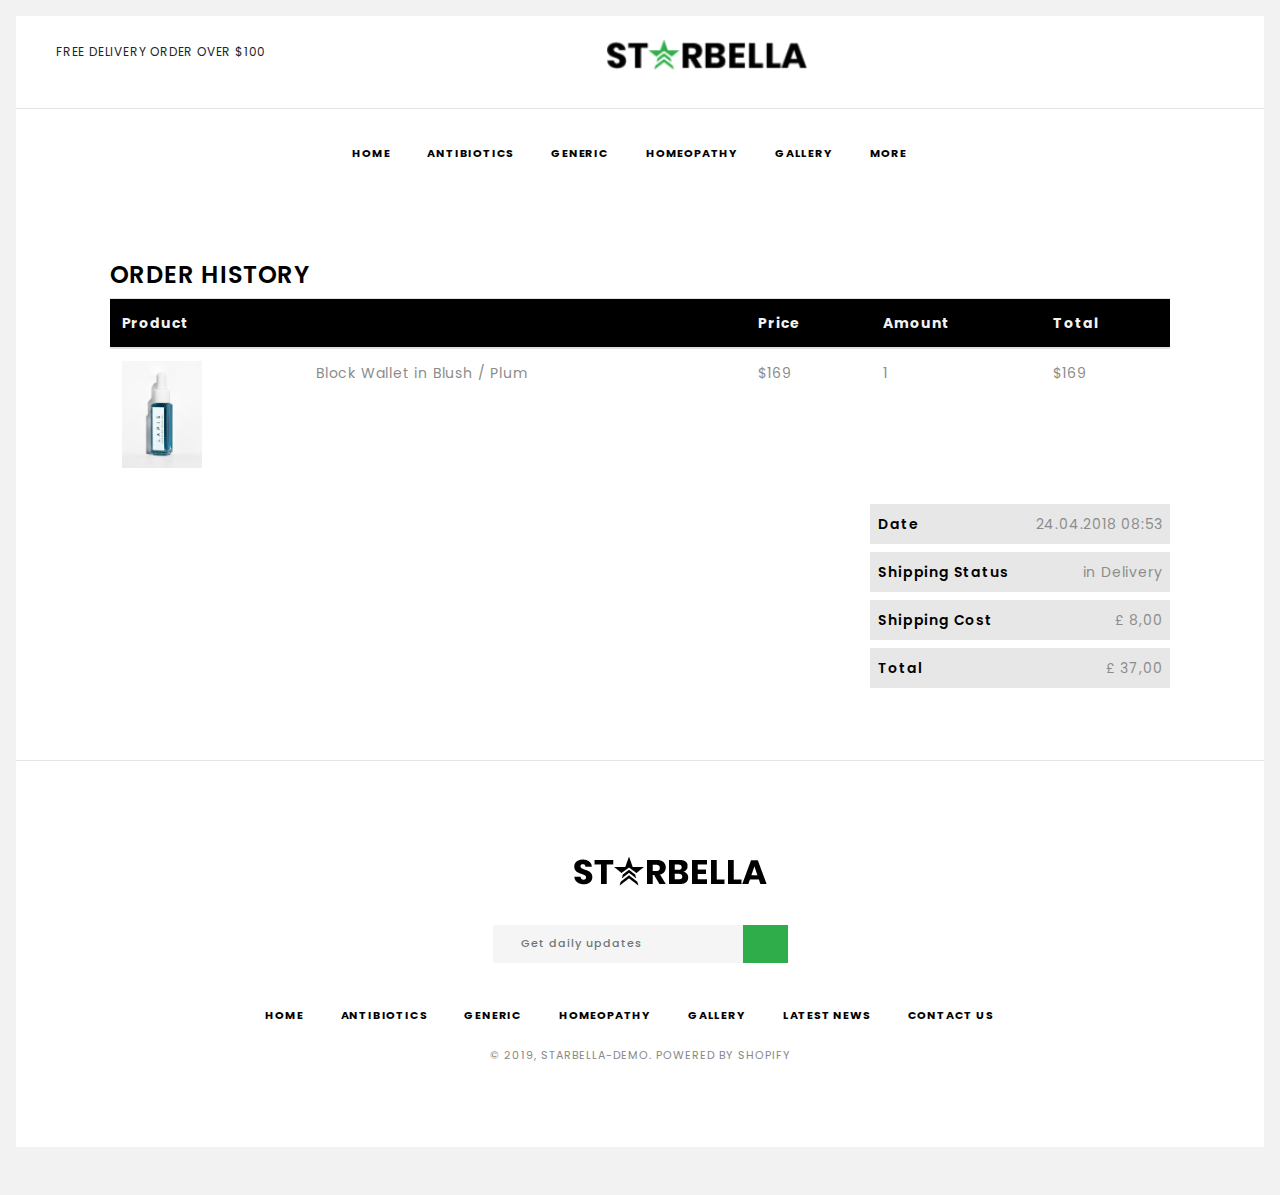
<file: starbella-urun.html>
<!doctype html>
<html lang="en">
<head>
    <meta charset="UTF-8">
    <meta name="viewport" content="width=device-width, initial-scale=1.0">
    <title>Starbella</title>
    <link rel="stylesheet" href="assets/css/main.css">
    <link href="https://fonts.googleapis.com/css?family=Poppins:400,500,600,700,800" rel="stylesheet">
    <link rel="stylesheet" type="text/css" href="bootstrap/css/bootstrap.min.css"/>
    <link rel="stylesheet" href="https://stackpath.bootstrapcdn.com/bootstrap/4.2.1/css/bootstrap.min.css"
          integrity="sha384-GJzZqFGwb1QTTN6wy59ffF1BuGJpLSa9DkKMp0DgiMDm4iYMj70gZWKYbI706tWS" crossorigin="anonymous">
    <script src="https://code.jquery.com/jquery-3.3.1.slim.min.js"
            integrity="sha384-q8i/X+965DzO0rT7abK41JStQIAqVgRVzpbzo5smXKp4YfRvH+8abtTE1Pi6jizo"
            crossorigin="anonymous"></script>
    <script src="https://cdnjs.cloudflare.com/ajax/libs/popper.js/1.14.6/umd/popper.min.js"
            integrity="sha384-wHAiFfRlMFy6i5SRaxvfOCifBUQy1xHdJ/yoi7FRNXMRBu5WHdZYu1hA6ZOblgut"
            crossorigin="anonymous"></script>
    <script src="https://stackpath.bootstrapcdn.com/bootstrap/4.2.1/js/bootstrap.min.js"
            integrity="sha384-B0UglyR+jN6CkvvICOB2joaf5I4l3gm9GU6Hc1og6Ls7i6U/mkkaduKaBhlAXv9k"
            crossorigin="anonymous"></script>
    <link rel="stylesheet" href="https://use.fontawesome.com/releases/v5.6.3/css/all.css"
          integrity="sha384-UHRtZLI+pbxtHCWp1t77Bi1L4ZtiqrqD80Kn4Z8NTSRyMA2Fd33n5dQ8lWUE00s/" crossorigin="anonymous">
    <link rel="stylesheet" href="https://use.fontawesome.com/releases/v5.3.1/css/all.css"
          integrity="sha384-mzrmE5qonljUremFsqc01SB46JvROS7bZs3IO2EmfFsd15uHvIt+Y8vEf7N7fWAU" crossorigin="anonymous">
</head>
<body>
<main class="starbella-urun">
    <div class="boxed  m-3">
        <header class="py-4 ">
            <div class="logo py-3  d-sm-none text-center"><a href="index.html"><img src="assets/img/logo_180x.png" class="" alt=""></a></div>
            <hr class="d-sm-none">
            <div class="head px-4 d-flex justify-content-between">
                <div class="d-none d-lg-flex "><p class="mb-0"><i class="fas mr-3 fa-truck"></i>FREE DELIVERY
                    ORDER OVER $100
                </p></div>
                <div class="d-none d-sm-flex logo"><a href=""><img
                        src="assets/img/logo_180x.png" alt="">
                </a></div>
                <div class="navs">
                    <ul class="p-0 d-flex justify-content-end  ">
                        <button class="mx-0 text-left flex-grow-1 flex-sm-grow-0 px-0 pt-0 navbar-toggler" type="button"
                                data-toggle="collapse" data-target="#navbarNav"
                                aria-controls="navbarNav" aria-expanded="false" aria-label="Toggle navigation">
                            <span class="navbar-toggler-icon  text-dark"><i class="fas fa-bars"></i></span>
                        </button>
                        <li><a href=""><i class="fas fa-search"></i></a></li>
                        <li><a href=""><i class="far fa-user"></i></a></li>
                        <li><a href=""><i class="fas fa-shopping-bag"></i></a></li>
                    </ul>
                </div>
            </div>
            <hr class="d-none d-sm-flex">
            <nav class="navbar navbar-expand-lg text-left text-lg-center">

                <div class="collapse d-lg-flex justify-content-center navbar-collapse" id="navbarNav">
                    <ul class="navbar-nav">
                        <li class="nav-item active">
                            <a class="nav-link" href="#">HOME <span class="sr-only">(current)</span></a>
                        </li>
                        <li class="nav-item">
                            <a class="nav-link" href="#">ANTIBIOTICS</a>
                        </li>
                        <li class="nav-item">
                            <a class="nav-link" href="#">GENERIC</a>
                        </li>
                        <li class="nav-item">
                            <a class="nav-link " href="#">HOMEOPATHY</a>
                        </li>
                        <li class="nav-item">
                            <a class="nav-link " href="#">GALLERY</a>
                        </li>
                        <li class="nav-item">
                            <a class="nav-link " href="#">MORE</a>
                        </li>
                    </ul>
                </div>
            </nav>
        </header>
        <section class="py-lg-5">
            <div class="column-max">
                <h4 class="my-2">ORDER HISTORY</h4>
                <table class="table  table-responsive-lg">
                    <thead >
                    <tr>
                        <th scope="col" colspan="2">Product</th>
                        <th scope="col">Price</th>
                        <th scope="col">Amount</th>
                        <th scope="col">Total</th>
                    </tr>
                    </thead>
                    <tbody>
                    <tr>
                        <th scope="row"><img src="assets/img/pro1.jpg" alt=""></th>
                        <td class="">Block Wallet in Blush / Plum</td>
                        <td>$169</td>
                        <td>1</td>
                        <td>$169</td>
                    </tr>
                    </tbody>
                </table>
                <div class="bilgi d-flex justify-content-end">
                    <div class="kargo">
                        <div class="d-flex tarih my-2 p-2">
                            <p class="mb-0 flex-grow-1">Date</p>
                            <p class="mb-0"><span>24.04.2018 08:53</span></p>
                        </div>
                        <div class="d-flex tarih my-2 p-2">
                            <p class="mb-0 flex-grow-1">Shipping Status</p>
                            <p class="mb-0"><span>in Delivery</span></p>
                        </div>
                        <div class="d-flex tarih my-2 p-2">
                            <p class="mb-0 flex-grow-1">Shipping Cost</p>
                            <p class="mb-0"><span>£ 8,00</span></p>
                        </div>
                        <div class="d-flex tarih my-2 p-2">
                            <p class="mb-0 flex-grow-1">Total</p>
                            <p class="mb-0"><span>£ 37,00</span></p>
                        </div>
                    </div>
                </div>
            </div>
        </section>
        <hr>
        <footer class="px-4 my-5 py-md-5">
            <div class="footer-top text-center justify-content-between d-md-flex">
                <div class="social">
                    <ul class="pl-0 justify-content-center justify-content-md-start  d-flex">
                        <li><a href=""><i class="fab fa-facebook"></i></a></li>
                        <li><a href=""><i class="fab fa-twitter"></i></a></li>
                        <li><a href=""><i class="fab fa-pinterest"></i></a></li>
                        <li><a href=""><i class="fab fa-instagram"></i></a></li>
                        <li><a href=""><i class="fab fa-tumblr"></i></a></li>
                        <li><a href=""><i class="fab fa-youtube"></i></a></li>
                    </ul>
                </div>
                <div class="logo">
                    <img src="assets/img/footer-logo_medium.png" alt="">
                </div>
                <div class="payment pt-4 pt-md-0">
                    <ul class="pl-0 justify-content-center justify-content-md-end d-flex">
                        <li><a href=""><i class="fab fa-cc-visa"></i></a></li>
                        <li><a href=""><i class="fab fa-cc-mastercard"></i></a></li>
                        <li><a href=""><i class="fab fa-cc-amex"></i></a></li>
                        <li><a href=""><i class="fab fa-paypal"></i></a></li>
                        <li><a href=""><i class="fab fa-cc-diners-club"></i></a></li>
                        <li><a href=""><i class="fab fa-cc-discover"></i></a></li>
                    </ul>
                </div>
            </div>
            <div class="footer-center  py-4 justify-content-center d-flex">
                <input type="text" class="form-control" placeholder="Get daily updates"><span><i class="fas fa-paper-plane"></i></span>
            </div>
            <div class="d-none d-lg-flex justify-content-center footer-bottom">
                <nav class="navbar navbar-expand-lg text-left text-lg-center">

                    <div class="collapse d-lg-flex justify-content-center navbar-collapse" id="">
                        <ul class="navbar-nav">
                            <li class="nav-item active">
                                <a class="nav-link" href="#">HOME <span class="sr-only">(current)</span></a>
                            </li>
                            <li class="nav-item">
                                <a class="nav-link" href="#">ANTIBIOTICS</a>
                            </li>
                            <li class="nav-item">
                                <a class="nav-link" href="#">GENERIC</a>
                            </li>
                            <li class="nav-item">
                                <a class="nav-link " href="#">HOMEOPATHY</a>
                            </li>
                            <li class="nav-item">
                                <a class="nav-link " href="#">GALLERY</a>
                            </li>
                            <li class="nav-item">
                                <a class="nav-link " href="#">LATEST NEWS</a>
                            </li>
                            <li class="nav-item">
                                <a class="nav-link " href="#">CONTACT US</a>
                            </li>
                        </ul>
                    </div>
                </nav>
            </div>
            <div class="pb-3 text-center footer-finish">
                <p>© 2019, <a href="">STARBELLA-DEMO</a>. <a href="">POWERED BY SHOPIFY</a></p>
            </div>
        </footer>
    </div>
</main>
</body>
</html>
</file>
<file: assets/css/main.css>
body {
  background: #f2f2f2 !important; }

.starbella, .starbella-detail, .starbella-urun, .starbella-hesap, .starbella-more {
  font-size: 12px;
  font-family: Poppins, sans-serif;
  font-style: normal;
  font-weight: 400;
  box-sizing: border-box;
  line-height: 24px;
  letter-spacing: 0.8px; }
  .starbella .column-max, .starbella-detail .column-max, .starbella-urun .column-max, .starbella-hesap .column-max, .starbella-more .column-max {
    max-width: 85%;
    margin: 0 auto; }
  .starbella .boxed, .starbella-detail .boxed, .starbella-urun .boxed, .starbella-hesap .boxed, .starbella-more .boxed {
    background: white; }
    .starbella .boxed header .head p i, .starbella-detail .boxed header .head p i, .starbella-urun .boxed header .head p i, .starbella-hesap .boxed header .head p i, .starbella-more .boxed header .head p i {
      color: #2fad4a; }
    .starbella .boxed header .head span i, .starbella-detail .boxed header .head span i, .starbella-urun .boxed header .head span i, .starbella-hesap .boxed header .head span i, .starbella-more .boxed header .head span i {
      font-size: 25px;
      color: black; }
    .starbella .boxed header .head img, .starbella-detail .boxed header .head img, .starbella-urun .boxed header .head img, .starbella-hesap .boxed header .head img, .starbella-more .boxed header .head img {
      width: 200px; }
    .starbella .boxed header .head p:hover i, .starbella-detail .boxed header .head p:hover i, .starbella-urun .boxed header .head p:hover i, .starbella-hesap .boxed header .head p:hover i, .starbella-more .boxed header .head p:hover i {
      color: black; }
    .starbella .boxed header .head ul, .starbella-detail .boxed header .head ul, .starbella-urun .boxed header .head ul, .starbella-hesap .boxed header .head ul, .starbella-more .boxed header .head ul {
      list-style-type: none; }
      .starbella .boxed header .head ul li, .starbella-detail .boxed header .head ul li, .starbella-urun .boxed header .head ul li, .starbella-hesap .boxed header .head ul li, .starbella-more .boxed header .head ul li {
        margin-left: 20px;
        border-bottom: 1px solid black; }
      .starbella .boxed header .head ul a, .starbella-detail .boxed header .head ul a, .starbella-urun .boxed header .head ul a, .starbella-hesap .boxed header .head ul a, .starbella-more .boxed header .head ul a {
        color: black;
        font-size: 20px; }
    .starbella .boxed header nav li, .starbella-detail .boxed header nav li, .starbella-urun .boxed header nav li, .starbella-hesap .boxed header nav li, .starbella-more .boxed header nav li {
      padding-right: 21px; }
    .starbella .boxed header nav a, .starbella-detail .boxed header nav a, .starbella-urun .boxed header nav a, .starbella-hesap .boxed header nav a, .starbella-more .boxed header nav a {
      font-weight: 700;
      color: #000;
      font-size: 11px; }
    .starbella .boxed .carousel .prev, .starbella-detail .boxed .carousel .prev, .starbella-urun .boxed .carousel .prev, .starbella-hesap .boxed .carousel .prev, .starbella-more .boxed .carousel .prev {
      display: none;
      background: #2fad4a;
      padding: 10px 15px;
      border-radius: 5px;
      top: 50%;
      left: 0%;
      transition: background 0.2s ease-out;
      z-index: 5555555; }
      .starbella .boxed .carousel .prev a, .starbella-detail .boxed .carousel .prev a, .starbella-urun .boxed .carousel .prev a, .starbella-hesap .boxed .carousel .prev a, .starbella-more .boxed .carousel .prev a {
        font-weight: 600;
        text-decoration: none;
        color: white; }
    .starbella .boxed .carousel .next, .starbella-detail .boxed .carousel .next, .starbella-urun .boxed .carousel .next, .starbella-hesap .boxed .carousel .next, .starbella-more .boxed .carousel .next {
      display: none;
      background: #2fad4a;
      padding: 10px 15px;
      border-radius: 5px;
      top: 50%;
      right: 0%;
      transition: background 0.2s ease-out;
      z-index: 5555555; }
      .starbella .boxed .carousel .next a, .starbella-detail .boxed .carousel .next a, .starbella-urun .boxed .carousel .next a, .starbella-hesap .boxed .carousel .next a, .starbella-more .boxed .carousel .next a {
        font-weight: 600;
        text-decoration: none;
        color: white; }
    .starbella .boxed .carousel:hover .prev, .starbella-detail .boxed .carousel:hover .prev, .starbella-urun .boxed .carousel:hover .prev, .starbella-hesap .boxed .carousel:hover .prev, .starbella-more .boxed .carousel:hover .prev {
      display: flex; }
    .starbella .boxed .carousel:hover .next, .starbella-detail .boxed .carousel:hover .next, .starbella-urun .boxed .carousel:hover .next, .starbella-hesap .boxed .carousel:hover .next, .starbella-more .boxed .carousel:hover .next {
      display: flex; }
    .starbella .boxed section .limited span, .starbella-detail .boxed section .limited span, .starbella-urun .boxed section .limited span, .starbella-hesap .boxed section .limited span, .starbella-more .boxed section .limited span {
      font-weight: 700;
      font-size: 11px; }
    .starbella .boxed section .limited .view, .starbella-detail .boxed section .limited .view, .starbella-urun .boxed section .limited .view, .starbella-hesap .boxed section .limited .view, .starbella-more .boxed section .limited .view {
      color: #2fad4a;
      text-transform: uppercase;
      letter-spacing: 1px;
      font-weight: 700;
      line-height: 14px;
      text-decoration: underline;
      font-size: 11px; }
    .starbella .boxed section .limited .view:hover, .starbella-detail .boxed section .limited .view:hover, .starbella-urun .boxed section .limited .view:hover, .starbella-hesap .boxed section .limited .view:hover, .starbella-more .boxed section .limited .view:hover {
      color: black; }
    .starbella .boxed section .limited .scale a, .starbella-detail .boxed section .limited .scale a, .starbella-urun .boxed section .limited .scale a, .starbella-hesap .boxed section .limited .scale a, .starbella-more .boxed section .limited .scale a {
      display: block;
      overflow: hidden;
      position: relative;
      width: 100%; }
    .starbella .boxed section .limited .scale img, .starbella-detail .boxed section .limited .scale img, .starbella-urun .boxed section .limited .scale img, .starbella-hesap .boxed section .limited .scale img, .starbella-more .boxed section .limited .scale img {
      -ms-transition: all 0.5s ease 0s;
      -webkit-transition: all 0.5s ease 0s;
      transition: all 0.5s ease 0s;
      display: block; }
    .starbella .boxed section .limited .scale:hover img, .starbella-detail .boxed section .limited .scale:hover img, .starbella-urun .boxed section .limited .scale:hover img, .starbella-hesap .boxed section .limited .scale:hover img, .starbella-more .boxed section .limited .scale:hover img {
      -moz-transform: scale(1.05);
      -webkit-transform: scale(1.05);
      transform: scale(1.05); }
    .starbella .boxed section .limited .coco-rose, .starbella-detail .boxed section .limited .coco-rose, .starbella-urun .boxed section .limited .coco-rose, .starbella-hesap .boxed section .limited .coco-rose, .starbella-more .boxed section .limited .coco-rose, .starbella .boxed section .limited .body-foilen, .starbella-detail .boxed section .limited .body-foilen, .starbella-urun .boxed section .limited .body-foilen, .starbella-hesap .boxed section .limited .body-foilen, .starbella-more .boxed section .limited .body-foilen, .starbella .boxed section .limited .starbella-candle, .starbella-detail .boxed section .limited .starbella-candle, .starbella-urun .boxed section .limited .starbella-candle, .starbella-hesap .boxed section .limited .starbella-candle, .starbella-more .boxed section .limited .starbella-candle {
      bottom: 30px;
      padding: 0 38px;
      z-index: 99999; }
      .starbella .boxed section .limited .coco-rose .coco, .starbella-detail .boxed section .limited .coco-rose .coco, .starbella-urun .boxed section .limited .coco-rose .coco, .starbella-hesap .boxed section .limited .coco-rose .coco, .starbella-more .boxed section .limited .coco-rose .coco, .starbella .boxed section .limited .body-foilen .coco, .starbella-detail .boxed section .limited .body-foilen .coco, .starbella-urun .boxed section .limited .body-foilen .coco, .starbella-hesap .boxed section .limited .body-foilen .coco, .starbella-more .boxed section .limited .body-foilen .coco, .starbella .boxed section .limited .starbella-candle .coco, .starbella-detail .boxed section .limited .starbella-candle .coco, .starbella-urun .boxed section .limited .starbella-candle .coco, .starbella-hesap .boxed section .limited .starbella-candle .coco, .starbella-more .boxed section .limited .starbella-candle .coco {
        font-size: 28px;
        font-weight: bold;
        color: black;
        text-decoration: none !important; }
    .starbella .boxed section .limited .body-foilen, .starbella-detail .boxed section .limited .body-foilen, .starbella-urun .boxed section .limited .body-foilen, .starbella-hesap .boxed section .limited .body-foilen, .starbella-more .boxed section .limited .body-foilen, .starbella .boxed section .limited .starbella-candle, .starbella-detail .boxed section .limited .starbella-candle, .starbella-urun .boxed section .limited .starbella-candle, .starbella-hesap .boxed section .limited .starbella-candle, .starbella-more .boxed section .limited .starbella-candle {
      top: 30px; }
    .starbella .boxed section .limited .candle, .starbella-detail .boxed section .limited .candle, .starbella-urun .boxed section .limited .candle, .starbella-hesap .boxed section .limited .candle, .starbella-more .boxed section .limited .candle {
      padding: 0 38px;
      position: absolute;
      bottom: 30px; }
    .starbella .boxed section .big-flate .flate, .starbella-detail .boxed section .big-flate .flate, .starbella-urun .boxed section .big-flate .flate, .starbella-hesap .boxed section .big-flate .flate, .starbella-more .boxed section .big-flate .flate {
      text-align: center; }
      .starbella .boxed section .big-flate .flate .discount, .starbella-detail .boxed section .big-flate .flate .discount, .starbella-urun .boxed section .big-flate .flate .discount, .starbella-hesap .boxed section .big-flate .flate .discount, .starbella-more .boxed section .big-flate .flate .discount {
        font-size: 16px;
        color: #000;
        line-height: 24px;
        font-weight: 600;
        letter-spacing: 0.8px;
        text-transform: uppercase; }
      .starbella .boxed section .big-flate .flate p, .starbella-detail .boxed section .big-flate .flate p, .starbella-urun .boxed section .big-flate .flate p, .starbella-hesap .boxed section .big-flate .flate p, .starbella-more .boxed section .big-flate .flate p {
        color: #8c8c8c;
        font-size: 12px;
        line-height: 28px;
        letter-spacing: 0.8px;
        font-weight: 400;
        margin: 35px 25px; }
      .starbella .boxed section .big-flate .flate h2, .starbella-detail .boxed section .big-flate .flate h2, .starbella-urun .boxed section .big-flate .flate h2, .starbella-hesap .boxed section .big-flate .flate h2, .starbella-more .boxed section .big-flate .flate h2 {
        white-space: nowrap;
        font-size: 76px;
        color: #000;
        line-height: 60px;
        font-weight: 600;
        letter-spacing: 0.6px;
        text-transform: uppercase;
        margin: 5px 0 0; }
      .starbella .boxed section .big-flate .flate button, .starbella-detail .boxed section .big-flate .flate button, .starbella-urun .boxed section .big-flate .flate button, .starbella-hesap .boxed section .big-flate .flate button, .starbella-more .boxed section .big-flate .flate button {
        text-align: center;
        vertical-align: middle;
        cursor: pointer;
        border: none;
        padding: 10px 25px;
        background-color: #2fad4a;
        color: #fff;
        font-style: normal;
        font-weight: 600;
        text-transform: uppercase;
        letter-spacing: 0.8px;
        line-height: 24px;
        font-size: 11px; }
      .starbella .boxed section .big-flate .flate button:hover, .starbella-detail .boxed section .big-flate .flate button:hover, .starbella-urun .boxed section .big-flate .flate button:hover, .starbella-hesap .boxed section .big-flate .flate button:hover, .starbella-more .boxed section .big-flate .flate button:hover {
        background: black; }
    .starbella .boxed section .products .header h2, .starbella-detail .boxed section .products .header h2, .starbella-urun .boxed section .products .header h2, .starbella-hesap .boxed section .products .header h2, .starbella-more .boxed section .products .header h2 {
      font-size: 18px;
      color: #000;
      font-weight: 700;
      text-align: center;
      letter-spacing: 0.8px;
      line-height: 24px;
      text-transform: uppercase;
      margin-bottom: 45px; }
    .starbella .boxed section .products .latest ul, .starbella-detail .boxed section .products .latest ul, .starbella-urun .boxed section .products .latest ul, .starbella-hesap .boxed section .products .latest ul, .starbella-more .boxed section .products .latest ul {
      list-style-type: none; }
      .starbella .boxed section .products .latest ul a, .starbella-detail .boxed section .products .latest ul a, .starbella-urun .boxed section .products .latest ul a, .starbella-hesap .boxed section .products .latest ul a, .starbella-more .boxed section .products .latest ul a {
        color: #000;
        font-size: 14px;
        font-weight: 700;
        line-height: 18px;
        letter-spacing: 0.8px;
        margin-right: 50px;
        text-align: center;
        text-transform: uppercase; }
    .starbella .boxed section .products .sales button, .starbella-detail .boxed section .products .sales button, .starbella-urun .boxed section .products .sales button, .starbella-hesap .boxed section .products .sales button, .starbella-more .boxed section .products .sales button {
      padding: 11px 41px;
      background-color: #2fad4a;
      color: #fff;
      font-style: normal;
      font-weight: 600;
      text-transform: uppercase;
      letter-spacing: 0.8px;
      line-height: 24px;
      font-size: 11px; }
    .starbella .boxed section .products .sales .product .explain, .starbella-detail .boxed section .products .sales .product .explain, .starbella-urun .boxed section .products .sales .product .explain, .starbella-hesap .boxed section .products .sales .product .explain, .starbella-more .boxed section .products .sales .product .explain {
      float: left;
      width: 100%;
      padding: 30px 0 0;
      position: relative;
      min-height: 160px; }
      .starbella .boxed section .products .sales .product .explain .explain-1, .starbella-detail .boxed section .products .sales .product .explain .explain-1, .starbella-urun .boxed section .products .sales .product .explain .explain-1, .starbella-hesap .boxed section .products .sales .product .explain .explain-1, .starbella-more .boxed section .products .sales .product .explain .explain-1 {
        transition: all 0.2s ease-in-out 0s;
        text-transform: capitalize;
        margin-bottom: 0;
        font-size: 12px;
        line-height: 20px;
        letter-spacing: 0.8px;
        font-weight: 500;
        padding-bottom: 20px;
        opacity: 1;
        -khtml-opacity: 1;
        -webkit-opacity: 1;
        -moz-opacity: 1; }
        .starbella .boxed section .products .sales .product .explain .explain-1 a, .starbella-detail .boxed section .products .sales .product .explain .explain-1 a, .starbella-urun .boxed section .products .sales .product .explain .explain-1 a, .starbella-hesap .boxed section .products .sales .product .explain .explain-1 a, .starbella-more .boxed section .products .sales .product .explain .explain-1 a {
          text-decoration: none;
          color: black; }
        .starbella .boxed section .products .sales .product .explain .explain-1 .admin, .starbella-detail .boxed section .products .sales .product .explain .explain-1 .admin, .starbella-urun .boxed section .products .sales .product .explain .explain-1 .admin, .starbella-hesap .boxed section .products .sales .product .explain .explain-1 .admin, .starbella-more .boxed section .products .sales .product .explain .explain-1 .admin {
          margin-top: 4px;
          color: #929292;
          font-size: 10px;
          letter-spacing: 1px; }
      .starbella .boxed section .products .sales .product .explain .explain-2, .starbella-detail .boxed section .products .sales .product .explain .explain-2, .starbella-urun .boxed section .products .sales .product .explain .explain-2, .starbella-hesap .boxed section .products .sales .product .explain .explain-2, .starbella-more .boxed section .products .sales .product .explain .explain-2 {
        padding-top: 20px;
        border-top: 1px solid #f2f2f2; }
        .starbella .boxed section .products .sales .product .explain .explain-2 .light-price, .starbella-detail .boxed section .products .sales .product .explain .explain-2 .light-price, .starbella-urun .boxed section .products .sales .product .explain .explain-2 .light-price, .starbella-hesap .boxed section .products .sales .product .explain .explain-2 .light-price, .starbella-more .boxed section .products .sales .product .explain .explain-2 .light-price {
          text-decoration: line-through;
          color: #8c8c8c; }
        .starbella .boxed section .products .sales .product .explain .explain-2 .dark-price, .starbella-detail .boxed section .products .sales .product .explain .explain-2 .dark-price, .starbella-urun .boxed section .products .sales .product .explain .explain-2 .dark-price, .starbella-hesap .boxed section .products .sales .product .explain .explain-2 .dark-price, .starbella-more .boxed section .products .sales .product .explain .explain-2 .dark-price {
          color: #000;
          margin-left: 10px;
          font-weight: 400; }
      .starbella .boxed section .products .sales .product .explain .explain-hover, .starbella-detail .boxed section .products .sales .product .explain .explain-hover, .starbella-urun .boxed section .products .sales .product .explain .explain-hover, .starbella-hesap .boxed section .products .sales .product .explain .explain-hover, .starbella-more .boxed section .products .sales .product .explain .explain-hover {
        display: none; }
        .starbella .boxed section .products .sales .product .explain .explain-hover a, .starbella-detail .boxed section .products .sales .product .explain .explain-hover a, .starbella-urun .boxed section .products .sales .product .explain .explain-hover a, .starbella-hesap .boxed section .products .sales .product .explain .explain-hover a, .starbella-more .boxed section .products .sales .product .explain .explain-hover a {
          transition: 0.3s;
          font-weight: 500;
          background: transparent;
          border: none;
          line-height: 24px;
          font-size: 12px;
          text-decoration: none;
          color: #000;
          text-transform: capitalize;
          letter-spacing: 0.6px; }
        .starbella .boxed section .products .sales .product .explain .explain-hover a:hover, .starbella-detail .boxed section .products .sales .product .explain .explain-hover a:hover, .starbella-urun .boxed section .products .sales .product .explain .explain-hover a:hover, .starbella-hesap .boxed section .products .sales .product .explain .explain-hover a:hover, .starbella-more .boxed section .products .sales .product .explain .explain-hover a:hover {
          color: #2fad4a; }
      .starbella .boxed section .products .sales .product .explain .review, .starbella-detail .boxed section .products .sales .product .explain .review, .starbella-urun .boxed section .products .sales .product .explain .review, .starbella-hesap .boxed section .products .sales .product .explain .review, .starbella-more .boxed section .products .sales .product .explain .review {
        padding-bottom: 22px;
        display: none; }
        .starbella .boxed section .products .sales .product .explain .review span, .starbella-detail .boxed section .products .sales .product .explain .review span, .starbella-urun .boxed section .products .sales .product .explain .review span, .starbella-hesap .boxed section .products .sales .product .explain .review span, .starbella-more .boxed section .products .sales .product .explain .review span {
          margin: 0 3px 0 0; }
          .starbella .boxed section .products .sales .product .explain .review span i, .starbella-detail .boxed section .products .sales .product .explain .review span i, .starbella-urun .boxed section .products .sales .product .explain .review span i, .starbella-hesap .boxed section .products .sales .product .explain .review span i, .starbella-more .boxed section .products .sales .product .explain .review span i {
            color: #f6d000;
            margin-right: 2px;
            font-size: 10px; }
    .starbella .boxed section .products .sales .product:hover .explain-hover, .starbella-detail .boxed section .products .sales .product:hover .explain-hover, .starbella-urun .boxed section .products .sales .product:hover .explain-hover, .starbella-hesap .boxed section .products .sales .product:hover .explain-hover, .starbella-more .boxed section .products .sales .product:hover .explain-hover {
      display: flex; }
    .starbella .boxed section .products .sales .product:hover .review, .starbella-detail .boxed section .products .sales .product:hover .review, .starbella-urun .boxed section .products .sales .product:hover .review, .starbella-hesap .boxed section .products .sales .product:hover .review, .starbella-more .boxed section .products .sales .product:hover .review {
      display: flex; }
    .starbella .boxed section .products .sales .product:hover .explain-1, .starbella-detail .boxed section .products .sales .product:hover .explain-1, .starbella-urun .boxed section .products .sales .product:hover .explain-1, .starbella-hesap .boxed section .products .sales .product:hover .explain-1, .starbella-more .boxed section .products .sales .product:hover .explain-1 {
      display: none; }
    .starbella .boxed aside i, .starbella-detail .boxed aside i, .starbella-urun .boxed aside i, .starbella-hesap .boxed aside i, .starbella-more .boxed aside i {
      color: #2fad4a;
      font-size: 40px; }
    .starbella .boxed aside i:hover, .starbella-detail .boxed aside i:hover, .starbella-urun .boxed aside i:hover, .starbella-hesap .boxed aside i:hover, .starbella-more .boxed aside i:hover {
      color: black; }
    .starbella .boxed aside p, .starbella-detail .boxed aside p, .starbella-urun .boxed aside p, .starbella-hesap .boxed aside p, .starbella-more .boxed aside p {
      font-size: 12px;
      color: #000;
      font-weight: 700;
      text-transform: uppercase; }
    .starbella .boxed footer .footer-top .social ul, .starbella-detail .boxed footer .footer-top .social ul, .starbella-urun .boxed footer .footer-top .social ul, .starbella-hesap .boxed footer .footer-top .social ul, .starbella-more .boxed footer .footer-top .social ul {
      list-style-type: none; }
      .starbella .boxed footer .footer-top .social ul li, .starbella-detail .boxed footer .footer-top .social ul li, .starbella-urun .boxed footer .footer-top .social ul li, .starbella-hesap .boxed footer .footer-top .social ul li, .starbella-more .boxed footer .footer-top .social ul li {
        margin: 0 5px; }
        .starbella .boxed footer .footer-top .social ul li a, .starbella-detail .boxed footer .footer-top .social ul li a, .starbella-urun .boxed footer .footer-top .social ul li a, .starbella-hesap .boxed footer .footer-top .social ul li a, .starbella-more .boxed footer .footer-top .social ul li a {
          padding: 4px 10px 4px 0;
          -ms-transition: all 0.2s ease 0s;
          -webkit-transition: all 0.2s ease 0s;
          transition: all 0.2s ease 0s;
          color: #000;
          text-decoration: none;
          font-size: 15px; }
        .starbella .boxed footer .footer-top .social ul li a:hover, .starbella-detail .boxed footer .footer-top .social ul li a:hover, .starbella-urun .boxed footer .footer-top .social ul li a:hover, .starbella-hesap .boxed footer .footer-top .social ul li a:hover, .starbella-more .boxed footer .footer-top .social ul li a:hover {
          color: #2fad4a; }
    .starbella .boxed footer .footer-top .payment ul, .starbella-detail .boxed footer .footer-top .payment ul, .starbella-urun .boxed footer .footer-top .payment ul, .starbella-hesap .boxed footer .footer-top .payment ul, .starbella-more .boxed footer .footer-top .payment ul {
      list-style-type: none; }
      .starbella .boxed footer .footer-top .payment ul li a, .starbella-detail .boxed footer .footer-top .payment ul li a, .starbella-urun .boxed footer .footer-top .payment ul li a, .starbella-hesap .boxed footer .footer-top .payment ul li a, .starbella-more .boxed footer .footer-top .payment ul li a {
        padding: 4px 10px 4px 0;
        -ms-transition: all 0.2s ease 0s;
        -webkit-transition: all 0.2s ease 0s;
        transition: all 0.2s ease 0s;
        color: #000;
        text-decoration: none;
        font-size: 25px; }
      .starbella .boxed footer .footer-top .payment ul li a:hover, .starbella-detail .boxed footer .footer-top .payment ul li a:hover, .starbella-urun .boxed footer .footer-top .payment ul li a:hover, .starbella-hesap .boxed footer .footer-top .payment ul li a:hover, .starbella-more .boxed footer .footer-top .payment ul li a:hover {
        color: #2fad4a; }
    .starbella .boxed footer .footer-center input, .starbella-detail .boxed footer .footer-center input, .starbella-urun .boxed footer .footer-center input, .starbella-hesap .boxed footer .footer-center input, .starbella-more .boxed footer .footer-center input {
      width: 250px !important;
      border: none;
      margin: 0;
      border-radius: 0;
      background-color: #f5f5f5;
      padding: 10px 28px;
      font-size: 11px;
      font-weight: 500;
      letter-spacing: 1px; }
    .starbella .boxed footer .footer-center span, .starbella-detail .boxed footer .footer-center span, .starbella-urun .boxed footer .footer-center span, .starbella-hesap .boxed footer .footer-center span, .starbella-more .boxed footer .footer-center span {
      background: #2fad4a;
      width: 45px;
      color: white; }
      .starbella .boxed footer .footer-center span i, .starbella-detail .boxed footer .footer-center span i, .starbella-urun .boxed footer .footer-center span i, .starbella-hesap .boxed footer .footer-center span i, .starbella-more .boxed footer .footer-center span i {
        font-size: 25px;
        padding: 7px 0px 3px 7px; }
    .starbella .boxed footer .footer-bottom nav li, .starbella-detail .boxed footer .footer-bottom nav li, .starbella-urun .boxed footer .footer-bottom nav li, .starbella-hesap .boxed footer .footer-bottom nav li, .starbella-more .boxed footer .footer-bottom nav li {
      padding-right: 21px; }
    .starbella .boxed footer .footer-bottom nav a, .starbella-detail .boxed footer .footer-bottom nav a, .starbella-urun .boxed footer .footer-bottom nav a, .starbella-hesap .boxed footer .footer-bottom nav a, .starbella-more .boxed footer .footer-bottom nav a {
      font-weight: 700;
      color: #000;
      font-size: 11px; }
    .starbella .boxed footer .footer-finish p, .starbella-detail .boxed footer .footer-finish p, .starbella-urun .boxed footer .footer-finish p, .starbella-hesap .boxed footer .footer-finish p, .starbella-more .boxed footer .footer-finish p {
      font-size: 11px;
      color: #888;
      letter-spacing: 1px;
      text-transform: uppercase; }
      .starbella .boxed footer .footer-finish p a, .starbella-detail .boxed footer .footer-finish p a, .starbella-urun .boxed footer .footer-finish p a, .starbella-hesap .boxed footer .footer-finish p a, .starbella-more .boxed footer .footer-finish p a {
        color: #888;
        text-decoration: none; }
      .starbella .boxed footer .footer-finish p a:hover, .starbella-detail .boxed footer .footer-finish p a:hover, .starbella-urun .boxed footer .footer-finish p a:hover, .starbella-hesap .boxed footer .footer-finish p a:hover, .starbella-more .boxed footer .footer-finish p a:hover {
        color: #2fad4a; }

.starbella-detail article nav {
  padding: 40px 0;
  min-height: 145px;
  background-color: #f8f8f8; }
  .starbella-detail article nav ol {
    background: transparent !important; }
    .starbella-detail article nav ol a {
      color: #000;
      text-decoration: none;
      font-size: 14px;
      font-weight: 400;
      letter-spacing: 0.8px;
      text-transform: Capitalize; }
.starbella-detail section .urun .right-side h1, .starbella-detail section .urun .price h1 {
  font-size: 24px;
  font-weight: 400;
  letter-spacing: 0.8px;
  line-height: 28px;
  text-transform: uppercase;
  text-align: center !important;
  color: #000; }
.starbella-detail section .urun .right-side .review, .starbella-detail section .urun .price .review {
  padding-bottom: 22px; }
  .starbella-detail section .urun .right-side .review span, .starbella-detail section .urun .price .review span {
    margin: 0 3px 0 0; }
    .starbella-detail section .urun .right-side .review span i, .starbella-detail section .urun .price .review span i {
      color: #f6d000;
      margin-right: 2px;
      font-size: 10px; }
.starbella-detail section .urun .right-side .vendor p, .starbella-detail section .urun .price .vendor p {
  color: #000;
  font-size: 12px;
  font-weight: 700;
  letter-spacing: 0.8px;
  text-transform: uppercase; }
  .starbella-detail section .urun .right-side .vendor p span, .starbella-detail section .urun .price .vendor p span {
    vertical-align: middle;
    margin: 0;
    font-size: 12px;
    text-transform: capitalize;
    font-weight: 300;
    color: #8c8c8c; }
    .starbella-detail section .urun .right-side .vendor p span a, .starbella-detail section .urun .price .vendor p span a {
      font-weight: 300;
      color: #8c8c8c;
      text-decoration: none; }
    .starbella-detail section .urun .right-side .vendor p span a:hover, .starbella-detail section .urun .price .vendor p span a:hover {
      color: #2fad4a; }
.starbella-detail section .urun .price {
  font-size: 18px; }
  .starbella-detail section .urun .price .light-price {
    text-decoration: line-through;
    color: #8c8c8c; }
  .starbella-detail section .urun .price .dark-price {
    color: #000;
    margin-left: 10px;
    font-weight: 400; }
  .starbella-detail section .urun .price input {
    font-size: 12px;
    padding: 10px 5px 10px 25px;
    line-height: 30px;
    width: 220px;
    background-color: #f7f7f7;
    font-weight: 300;
    border-radius: 0px;
    border: none; }
  .starbella-detail section .urun .price button {
    display: block;
    font-weight: 700;
    font-size: 11px;
    line-height: 1.4;
    padding-left: 62px;
    padding-right: 62px;
    white-space: normal;
    margin-top: 0px;
    min-height: 46px;
    border: none;
    background-color: #000;
    color: #fff;
    border-radius: 0; }
.starbella-detail section .urun .bottom-side p {
  color: #000;
  line-height: 18px;
  padding: 15px 0;
  font-size: 11px;
  font-weight: 800;
  letter-spacing: 0.8px;
  text-transform: uppercase; }
.starbella-detail section .urun .bottom-side .bord {
  border-right: 2px solid #2fad4a; }
.starbella-detail section .urun .bottom-side .description {
  line-height: 24px;
  width: 100%;
  padding: 70px 80px;
  color: #8c8c8c;
  font-weight: 300;
  letter-spacing: 0.8px;
  text-transform: none; }
.starbella-detail section .urun .back button {
  padding: 8px 15px;
  background-color: #2fad4a;
  color: #fff;
  font-style: normal;
  font-weight: 600;
  text-transform: uppercase;
  letter-spacing: 0.8px;
  white-space: normal;
  line-height: 24px;
  font-size: 11px; }

.starbella-urun section h4 {
  color: black;
  font-weight: 600; }
.starbella-urun section table {
  color: #8c8c8c;
  font-size: 14px; }
  .starbella-urun section table thead {
    background: black;
    color: #f2f2f2; }
  .starbella-urun section table img {
    width: 80px; }
.starbella-urun section .bilgi .kargo {
  width: 300px; }
  .starbella-urun section .bilgi .kargo .tarih {
    background: #e7e7e7; }
  .starbella-urun section .bilgi .kargo p {
    color: black;
    font-size: 14px;
    font-weight: 600; }
    .starbella-urun section .bilgi .kargo p span {
      font-weight: 400;
      color: #8c8c8c; }

.starbella-hesap section label {
  font-size: 14px;
  color: black; }
.starbella-hesap section input, .starbella-hesap section select {
  background: transparent; }
.starbella-hesap section input::placeholder {
  font-size: 14px;
  color: black; }
.starbella-hesap section h4, .starbella-hesap section h6 {
  color: black;
  font-family: "Times New Roman", Times, serif;
  font-weight: 600; }
.starbella-hesap section .ekle {
  color: #2fad4a;
  font-weight: 500;
  font-size: 14px; }
.starbella-hesap section .kaldir {
  color: darkred;
  font-weight: 500;
  font-size: 14px; }
.starbella-hesap section .guncelle {
  color: #f2f2f2;
  font-weight: 500;
  font-size: 16px;
  background: #2fad4a; }
.starbella-hesap section .head .hesap {
  background: #e7e7e7;
  border: 1px solid darkgrey; }
  .starbella-hesap section .head .hesap p {
    font-size: 14px;
    color: black; }
    .starbella-hesap section .head .hesap p span {
      color: #8c8c8c; }

.starbella-more article nav {
  padding: 40px 0;
  min-height: 145px;
  background-color: #f8f8f8; }
  .starbella-more article nav ol {
    background: transparent !important; }
    .starbella-more article nav ol a {
      color: #000;
      text-decoration: none;
      font-size: 14px;
      font-weight: 400;
      letter-spacing: 0.8px;
      text-transform: Capitalize; }
.starbella-more section aside .categories h3, .starbella-more section aside .filter h3, .starbella-more section aside .random h3 {
  font-size: 16px;
  color: #000;
  line-height: 24px;
  font-weight: 600;
  text-transform: uppercase;
  letter-spacing: 0.8px;
  margin: 0;
  padding-bottom: 20px;
  position: relative; }
.starbella-more section aside .categories h3:before, .starbella-more section aside .filter h3:before, .starbella-more section aside .random h3:before {
  border-bottom: 2px solid #2fad4a;
  left: 0;
  right: auto;
  margin: 0 auto;
  content: "";
  bottom: 0;
  position: absolute;
  width: 50px;
  height: 0;
  top: auto; }
.starbella-more section aside .categories ul, .starbella-more section aside .filter ul, .starbella-more section aside .random ul {
  list-style-type: none; }
  .starbella-more section aside .categories ul li, .starbella-more section aside .filter ul li, .starbella-more section aside .random ul li {
    padding: 4px 0; }
    .starbella-more section aside .categories ul li i, .starbella-more section aside .filter ul li i, .starbella-more section aside .random ul li i {
      font-size: 13px;
      color: #666666; }
    .starbella-more section aside .categories ul li a, .starbella-more section aside .filter ul li a, .starbella-more section aside .random ul li a {
      text-decoration: none;
      line-height: 24px;
      font-size: 12px;
      text-transform: capitalize;
      letter-spacing: 0.8px;
      color: #000; }
.starbella-more section aside .filter div a {
  font-size: 12px;
  font-weight: 400;
  letter-spacing: 0.8px;
  vertical-align: top;
  padding: 5px 10px;
  border: 1px solid #f2f2f2;
  line-height: 20px;
  margin: 0 0 5px 0;
  color: black;
  text-decoration: none; }
.starbella-more section aside .filter div a:hover {
  text-decoration: none;
  border: 1px solid #2fad4a;
  color: #2fad4a; }
.starbella-more section aside .random .light-price {
  text-decoration: line-through;
  color: #8c8c8c; }
.starbella-more section aside .random .dark-price {
  color: #000;
  margin-left: 10px;
  font-weight: 400; }
.starbella-more section aside .random a:hover {
  color: #2fad4a; }
.starbella-more section .righter p {
  font-size: 12px;
  color: #8c8c8c; }
.starbella-more section .sort select {
  border: 1px solid #dedede !important;
  padding: 10px 70px 10px 15px; }
.starbella-more section .sort span {
  font-size: 12px;
  line-height: 40px;
  color: #8c8c8c; }
.starbella-more section .sales button {
  padding: 11px 41px;
  background-color: #2fad4a;
  color: #fff;
  font-style: normal;
  font-weight: 600;
  text-transform: uppercase;
  letter-spacing: 0.8px;
  line-height: 24px;
  font-size: 11px; }
.starbella-more section .sales .product .explain {
  float: left;
  width: 100%;
  padding: 30px 0 0;
  position: relative;
  min-height: 160px; }
  .starbella-more section .sales .product .explain .explain-1 {
    transition: all 0.2s ease-in-out 0s;
    text-transform: capitalize;
    margin-bottom: 0;
    font-size: 12px;
    line-height: 20px;
    letter-spacing: 0.8px;
    font-weight: 500;
    padding-bottom: 20px;
    opacity: 1;
    -khtml-opacity: 1;
    -webkit-opacity: 1;
    -moz-opacity: 1; }
    .starbella-more section .sales .product .explain .explain-1 a {
      text-decoration: none;
      color: black; }
    .starbella-more section .sales .product .explain .explain-1 .admin {
      margin-top: 4px;
      color: #929292;
      font-size: 10px;
      letter-spacing: 1px; }
  .starbella-more section .sales .product .explain .explain-2 {
    padding-top: 20px;
    border-top: 1px solid #f2f2f2; }
    .starbella-more section .sales .product .explain .explain-2 .light-price {
      text-decoration: line-through;
      color: #8c8c8c; }
    .starbella-more section .sales .product .explain .explain-2 .dark-price {
      color: #000;
      margin-left: 10px;
      font-weight: 400; }
  .starbella-more section .sales .product .explain .explain-hover {
    display: none; }
    .starbella-more section .sales .product .explain .explain-hover a {
      font-weight: 500;
      background: transparent;
      border: none;
      line-height: 24px;
      font-size: 12px;
      text-decoration: none;
      color: #000;
      text-transform: capitalize;
      letter-spacing: 0.6px; }
    .starbella-more section .sales .product .explain .explain-hover a:hover {
      color: #2fad4a; }
  .starbella-more section .sales .product .explain .review {
    padding-bottom: 22px;
    display: none; }
    .starbella-more section .sales .product .explain .review span {
      margin: 0 3px 0 0; }
      .starbella-more section .sales .product .explain .review span i {
        color: #f6d000;
        margin-right: 2px;
        font-size: 10px; }
.starbella-more section .sales .product:hover .explain-hover {
  display: flex; }
.starbella-more section .sales .product:hover .review {
  display: flex; }
.starbella-more section .sales .product:hover .explain-1 {
  display: none; }
.starbella-more section .paging .active a {
  color: white !important;
  background-color: #2fad4a !important; }
.starbella-more section .paging .page-item {
  margin-right: 5px; }
  .starbella-more section .paging .page-item .page-link {
    color: black;
    border: 0 !important; }
  .starbella-more section .paging .page-item .page-link:hover {
    background: #2fad4a;
    color: white; }
.starbella-more section .ek h3 {
  font-size: 16px;
  color: #000;
  font-weight: 700;
  text-transform: uppercase;
  letter-spacing: 0.8px;
  margin: 0;
  padding-bottom: 20px;
  position: relative; }

@media only screen and (max-width: 989px) {
  .starbella .boxed section .big-flate .flate h2, .starbella-detail .boxed section .big-flate .flate h2, .starbella-urun .boxed section .big-flate .flate h2, .starbella-hesap .boxed section .big-flate .flate h2, .starbella-more .boxed section .big-flate .flate h2 {
    font-size: 40px;
    line-height: 40px; }
  .starbella .boxed section .big-flate .flate .discount, .starbella-detail .boxed section .big-flate .flate .discount, .starbella-urun .boxed section .big-flate .flate .discount, .starbella-hesap .boxed section .big-flate .flate .discount, .starbella-more .boxed section .big-flate .flate .discount {
    font-size: 13px; }
  .starbella .boxed section .big-flate .flate p, .starbella-detail .boxed section .big-flate .flate p, .starbella-urun .boxed section .big-flate .flate p, .starbella-hesap .boxed section .big-flate .flate p, .starbella-more .boxed section .big-flate .flate p {
    margin: 15px;
    font-size: 12px;
    line-height: 28px;
    letter-spacing: 0.8px;
    font-weight: 400; }

  .starbella-detail section .urun .borda {
    border-right: 0 !important; }
  .starbella-detail section .urun .bottom-side .description {
    padding: 10px; } }
@media screen and (max-width: 1300px) {
  .starbella .boxed section .limited .coco-rose .coco, .starbella-detail .boxed section .limited .coco-rose .coco, .starbella-urun .boxed section .limited .coco-rose .coco, .starbella-hesap .boxed section .limited .coco-rose .coco, .starbella-more .boxed section .limited .coco-rose .coco, .starbella .boxed section .limited .body-foilen .coco, .starbella-detail .boxed section .limited .body-foilen .coco, .starbella-urun .boxed section .limited .body-foilen .coco, .starbella-hesap .boxed section .limited .body-foilen .coco, .starbella-more .boxed section .limited .body-foilen .coco, .starbella .boxed section .limited .starbella-candle .coco, .starbella-detail .boxed section .limited .starbella-candle .coco, .starbella-urun .boxed section .limited .starbella-candle .coco, .starbella-hesap .boxed section .limited .starbella-candle .coco, .starbella-more .boxed section .limited .starbella-candle .coco {
    font-size: 20px; } }
@media screen and (max-width: 576px) {
  .starbella .boxed header .navs, .starbella-detail .boxed header .navs, .starbella-urun .boxed header .navs, .starbella-hesap .boxed header .navs, .starbella-more .boxed header .navs {
    width: 100%; }
  .starbella .boxed aside .bord, .starbella-detail .boxed aside .bord, .starbella-urun .boxed aside .bord, .starbella-hesap .boxed aside .bord, .starbella-more .boxed aside .bord {
    border-right: 0 !important; }
  .starbella .boxed aside .bord-2, .starbella-detail .boxed aside .bord-2, .starbella-urun .boxed aside .bord-2, .starbella-hesap .boxed aside .bord-2, .starbella-more .boxed aside .bord-2 {
    border-bottom: 1px solid #dee2e6; } }

/*# sourceMappingURL=main.css.map */
</file>
